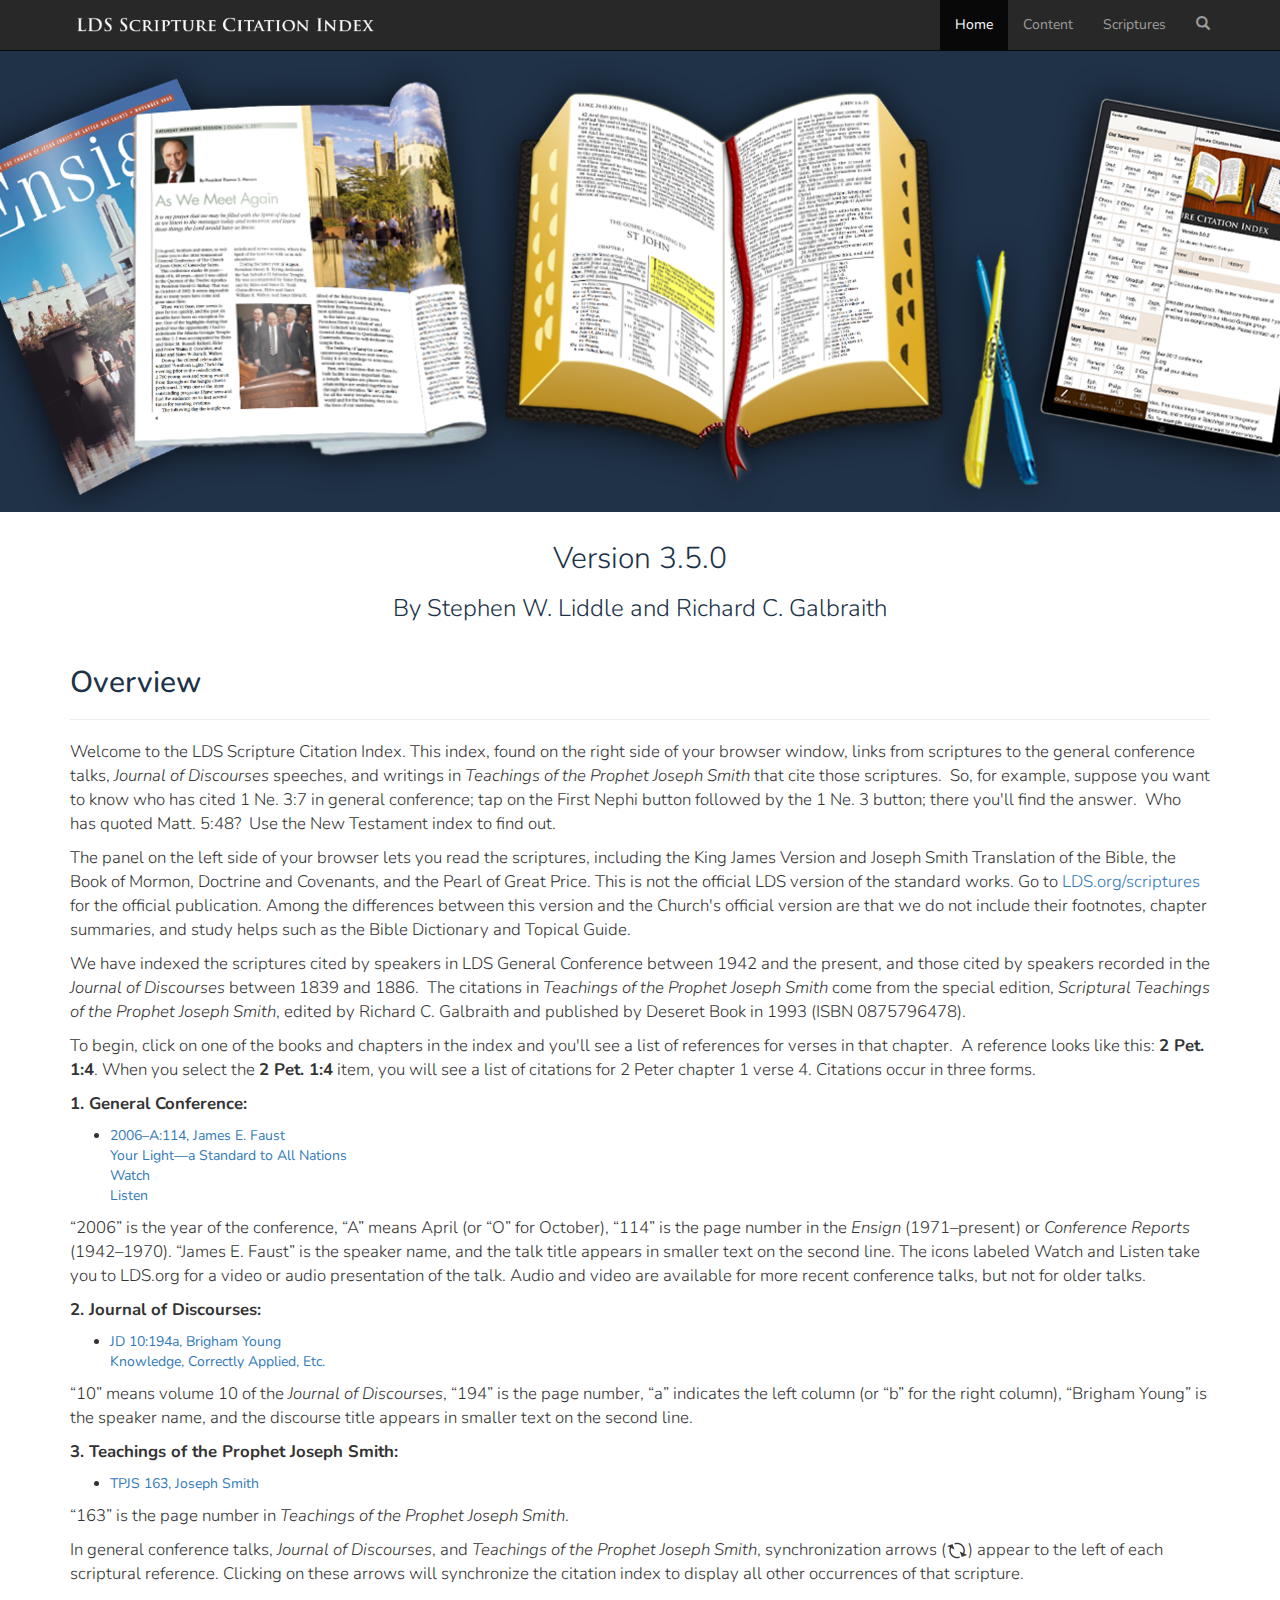
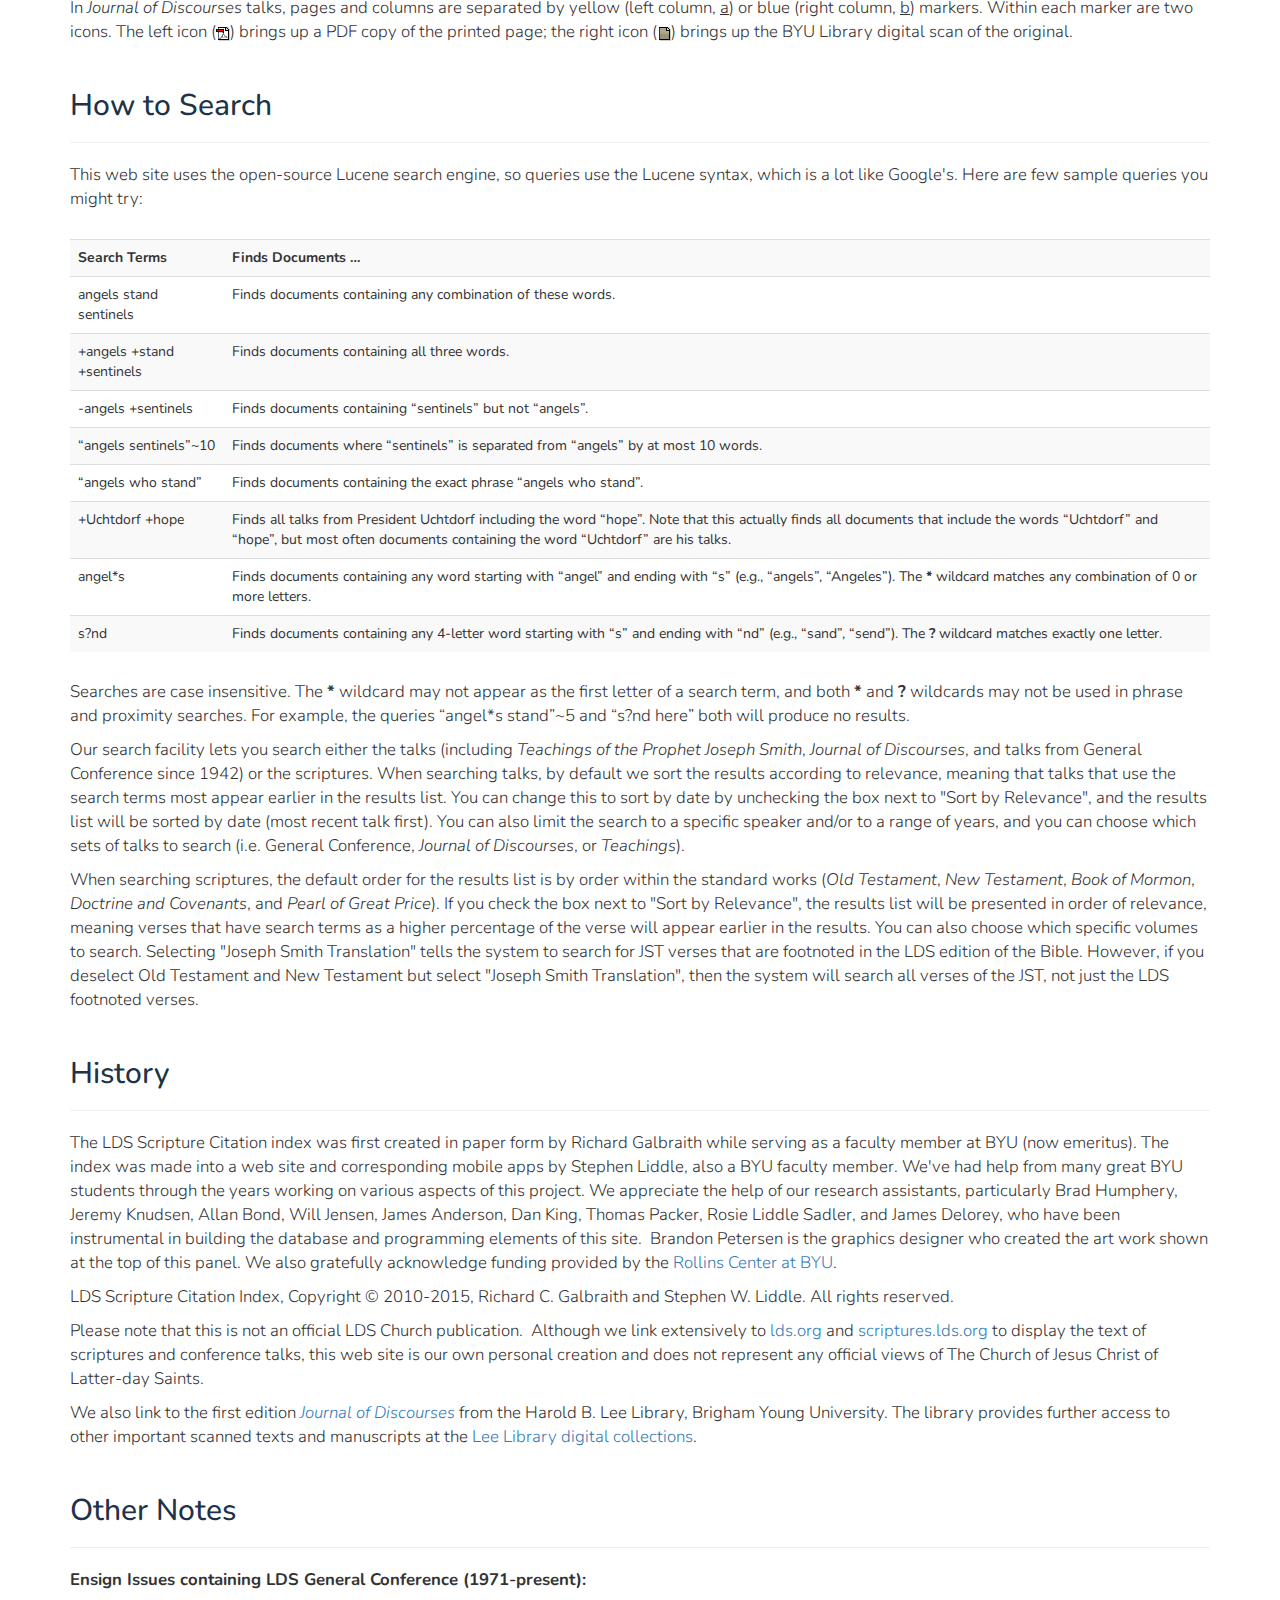
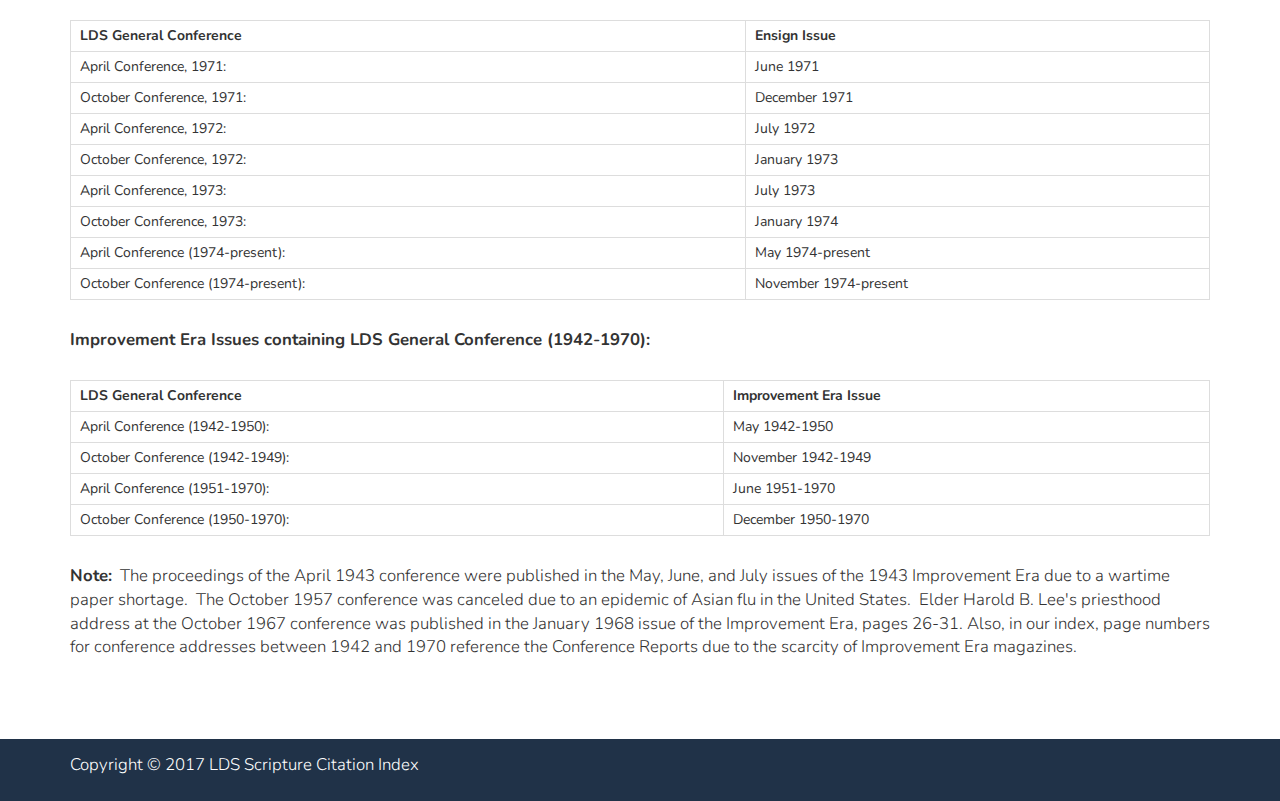
<file: index.html>
<!DOCTYPE html>
<html>
  <head>
    <title>LDS Scripture Citation Index</title>
    <meta charset="utf-8">
    <meta name="viewport" content="initial-scale=1.0, minimum-scale=1.0, user-scalable=0">

    <!-- CSS -->
    <link rel="stylesheet" type="text/css" href="media/bootstrap/css/bootstrap.min.css" />
    <link rel="stylesheet" type="text/css" href="styles/base.css" />

    <!-- Fonts -->
    <link href="https://fonts.googleapis.com/css?family=Nunito:300,400,700" rel="stylesheet">

  </head>
  <body>

    <!-- Navbar -->
    <div class="navbar navbar-inverse navbar-fixed-top" id="mainNav">
      <div class="container">
        <div class="navbar-header">
          <button type="button" class="navbar-toggle" data-toggle="collapse" data-target=".navbar-collapse">
            <span class="sr-only">Toggle navigation</span>
            <span class="icon-bar"></span>
            <span class="icon-bar"></span>
            <span class="icon-bar"></span>
          </button>
          <a class="navbar-brand" href="index.html"><img id="navbarTitleImg" src="media/pics/CitationIndexTitle.png"></a>
        </div>
        <div class="collapse navbar-collapse navbar-ex1-collapse">
          <ul class="nav navbar-nav navbar-right">
            <li class="active"><a href="index.html">Home</a></li>
            <li class=""><a href="content.html">Content</a></li>
            <li class=""><a href="scriptures.html">Scriptures</a></li>
            <li class="">
              <a data-toggle="modal" href="search.html" data-target="#searchModal"><i class="glyphicon glyphicon-search"></i></a>
            </li>
          </ul>
        </div>
      </div>
    </div>

    <!-- Full-width Banner -->
    <div class="banner"></div>

    <div class="container">
      <div class="row">
        <div class="col-md-12">
          <div class="text-center">
            <h2 class="version-heading">Version 3.5.0</h2>
            <h3 class="author-heading">By Stephen W. Liddle and Richard C. Galbraith</h3>
          </div>

          <h2 class="sect">Overview</h2>
          <hr />
          <p>Welcome to the LDS Scripture Citation Index.  This index, found on the right side of your browser window, links from scriptures to the general conference talks, <i>Journal of Discourses</i> speeches, and writings in <i>Teachings of the Prophet Joseph Smith</i> that cite those scriptures.&nbsp; So, for example, suppose you want to know who has cited 1&nbsp;Ne.&nbsp;3:7 in general conference; tap on the First Nephi button followed by the 1&nbsp;Ne.&nbsp;3 button; there you'll find the answer.&nbsp; Who has quoted Matt.&nbsp;5:48?&nbsp; Use the New Testament index to find out.</p>

          <p>The panel on the left side of your browser lets you read the scriptures, including the King James Version and Joseph Smith Translation of the Bible, the Book of Mormon, Doctrine and Covenants, and the Pearl of Great Price.  This is not the official LDS version of the standard works.  Go to <a href="http://lds.org/scriptures">LDS.org/scriptures</a> for the official publication.  Among the differences between this version and the Church's official version are that we do not include their footnotes, chapter summaries, and study helps such as the Bible Dictionary and Topical Guide.</p>

          <p>We have indexed the scriptures cited by speakers in LDS General Conference between 1942 and the present, and those cited by speakers recorded in the <i>Journal of Discourses</i> between 1839 and 1886.&nbsp; The citations in <i>Teachings of the Prophet Joseph Smith</i> come from the special edition, <i>Scriptural Teachings of the Prophet Joseph Smith</i>, edited by Richard C. Galbraith and published by Deseret Book in 1993 (ISBN 0875796478).</p>

          <p>To begin, click on one of the books and chapters in the index and you'll see a list of references for verses in that chapter.&nbsp; A reference looks like this: <b>2 Pet. 1:4</b>.  When you select the <b>2 Pet. 1:4</b> item, you will see a list of citations for 2 Peter chapter 1 verse 4.  Citations occur in three forms.</p>

          <p><b>1. General Conference:</b></p>
          <div class="list">
            <ul class="referencesblock">
              <li>
                <a href="javascript:void(0);" class="refcounter">
                  <div class="reference referencewatch referencelisten" style="width: 302px;">2006–A:114, James E. Faust</div>
                  <div class="talktitle talktitlewatch talktitlelisten" style="width: 302px;">Your Light—a Standard to All Nations</div>
                </a>
                <a href="javascript:void(0);" title="Watch talk at lds.org" class="watchlink">
                  <div class="watchtalk">Watch</div>
                </a>
                <a href="javascript:void(0);" title="Listen to talk at lds.org" class="listenlink">
                  <div class="listentalk">Listen</div>
                </a>
              </li>
            </ul>
          </div>

          <p>“2006” is the year of the conference, “A” means April (or “O” for October), “114” is the page number in the <i>Ensign</i> (1971–present) or <i>Conference Reports</i> (1942–1970). “James E. Faust” is the speaker name, and the talk title appears in smaller text on the second line.  The icons labeled Watch and Listen take you to LDS.org for a video or audio presentation of the talk.  Audio and video are available for more recent conference talks, but not for older talks.</p>

          <p><b>2. Journal of Discourses:</b></p>
          <div class="list">
              <ul class="referencesblock">
                  <li>
                    <a href="javascript:void(0);" class="refcounter">
                      <div class="reference referencewatch referencelisten" style="width: 302px;">JD 10:194a, Brigham Young</div>
                      <div class="talktitle talktitlewatch talktitlelisten" style="width: 302px;">Knowledge, Correctly Applied, Etc.</div>
                    </a>
                  </li>
              </ul>
          </div>

          <p>“10” means volume 10 of the <i>Journal of Discourses</i>, “194” is the page number, “a” indicates the left column (or “b” for the right column), “Brigham Young” is the speaker name, and the discourse title appears in smaller text on the second line.</p>

          <p><b>3. Teachings of the Prophet Joseph Smith:</b></p>
          <div class="list">
              <ul class="referencesblock">
                  <li>
                    <a href="javascript:void(0);" class="refcounter">
                      <div class="reference referencewatch referencelisten" style="width: 302px;">TPJS 163, Joseph Smith</div>
                      <div class="talktitle talktitlewatch talktitlelisten" style="width: 302px;"></div>
                    </a>
                  </li>
              </ul>
          </div>

          <p>“163” is the page number in <i>Teachings of the Prophet Joseph Smith</i>.</p>

          <p>In general conference talks, <i>Journal of Discourses</i>, and <i>Teachings of the Prophet Joseph Smith</i>, synchronization arrows (<img src="media/pics/sync_17@2x.png" width="22" height="17">) appear to the left of each scriptural reference.  Clicking on these arrows will synchronize the citation index to display all other occurrences of that scripture.</p>

          <p>In <i>Journal of Discourses</i> talks, pages and columns are separated by yellow (left column, <u>a</u>) or blue (right column, <u>b</u>) markers. Within each marker are two icons.  The left icon (<img src="media/pics/pdf_17.png" width="14" height="17">) brings up a PDF copy of the printed page; the right icon (<img src="media/pics/hbll_17.png" width="14" height="17">) brings up the BYU Library digital scan of the original.</p>

          <h2>How to Search</h2>
          <hr />
          <p>This web site uses the open-source Lucene search engine, so queries use the Lucene syntax, which is a lot like Google's.  Here are few sample queries you might try:</p>

          <table class="table table-striped table-responsive">
            <tbody>
              <tr><th>Search Terms</th><th>Finds Documents …</th></tr>
              <tr><td>angels stand sentinels</td><td>Finds documents containing any combination of these words.</td></tr>
              <tr><td>+angels +stand +sentinels</td><td>Finds documents containing all three words.</td></tr>
              <tr><td>-angels +sentinels</td><td>Finds documents containing “sentinels” but not “angels”.</td></tr>
              <tr><td>“angels sentinels”~10</td><td>Finds documents where “sentinels” is separated from “angels” by at most 10 words.</td></tr>
              <tr><td>“angels who stand”</td><td>Finds documents containing the exact phrase “angels who stand”.</td></tr>
              <tr><td>+Uchtdorf +hope</td><td>Finds all talks from President Uchtdorf including the word “hope”. Note that this actually finds all documents that include the words “Uchtdorf” and “hope”, but most often documents containing the word “Uchtdorf” are his talks.</td></tr>
              <tr><td>angel*s</td><td>Finds documents containing any word starting with “angel” and ending with “s” (e.g., “angels”, “Angeles”). The <b>*</b> wildcard matches any combination of 0 or more letters.</td></tr>
              <tr><td>s?nd</td><td>Finds documents containing any 4-letter word starting with “s” and ending with “nd” (e.g., “sand”, “send”). The <b>?</b> wildcard matches exactly one letter.</td></tr>
            </tbody>
          </table>

          <p>Searches are case insensitive. The <b>*</b> wildcard may not appear as the first letter of a search term, and both <b>*</b> and <b>?</b> wildcards may not be used in phrase and proximity searches. For example, the queries “angel*s stand”~5 and “s?nd here” both will produce no results.</p>

          <p>Our search facility lets you search either the talks (including <i>Teachings of the Prophet Joseph Smith</i>, <i>Journal of Discourses</i>, and talks from General Conference since 1942) or the scriptures.  When searching talks, by default we sort the results according to relevance, meaning that talks that use the search terms most appear earlier in the results list.  You can change this to sort by date by unchecking the box next to "Sort by Relevance", and the results list will be sorted by date (most recent talk first).  You can also limit the search to a specific speaker and/or to a range of years, and you can choose which sets of talks to search (i.e. General Conference, <i>Journal of Discourses</i>, or <i>Teachings</i>).</p>

          <p>When searching scriptures, the default order for the results list is by order within the standard works (<i>Old Testament</i>, <i>New Testament</i>, <i>Book of Mormon</i>, <i>Doctrine and Covenants</i>, and <i>Pearl of Great Price</i>).  If you check the box next to "Sort by Relevance", the results list will be presented in order of relevance, meaning verses that have search terms as a higher percentage of the verse will appear earlier in the results.  You can also choose which specific volumes to search.  Selecting "Joseph Smith Translation" tells the system to search for JST verses that are footnoted in the LDS edition of the Bible.  However, if you deselect Old Testament and New Testament but select "Joseph Smith Translation", then the system will search all verses of the JST, not just the LDS footnoted verses.</p>

          <h2 class="sect">History</h2>
          <hr />
          <p>The LDS Scripture Citation index was first created in paper form by Richard Galbraith while serving as a faculty member at BYU (now emeritus).  The index was made into a web site and corresponding mobile apps by Stephen Liddle, also a BYU faculty member.  We've had help from many great BYU students through the years working on various aspects of this project. We appreciate the help of our research assistants, particularly Brad Humphery, Jeremy Knudsen, Allan Bond, Will Jensen, James Anderson, Dan King, Thomas Packer, Rosie Liddle Sadler, and James Delorey, who have been instrumental in building the database and programming elements of this site.&nbsp; Brandon Petersen is the graphics designer who created the art work shown at the top of this panel.  We also gratefully acknowledge funding provided by the <a href="http://marriottschool.byu.edu/cet">Rollins Center at BYU</a>.</p>

          <p>LDS Scripture Citation Index, Copyright © 2010-2015, Richard C. Galbraith and Stephen W. Liddle.  All rights reserved.</p>

          <p>Please note that this is not an official LDS Church publication.&nbsp; Although we link extensively to <a href="http://lds.org/">lds.org</a> and <a href="http://scriptures.lds.org/">scriptures.lds.org</a> to display the text of scriptures and conference talks, this web site is our own personal creation and does not represent any official views of The Church of Jesus Christ of Latter-day Saints.</p> <p>We also link to the first edition <a href="http://contentdm.lib.byu.edu/cdm4/browse.php?CISOROOT=%2FJournalOfDiscourses3"><i>Journal of Discourses</i></a> from the Harold B. Lee Library, Brigham Young University.  The library provides further access to other important scanned texts and manuscripts at the <a href="http://www.lib.byu.edu/online.html">Lee Library digital collections</a>.</p>

          <h2 class="sect">Other Notes</h2>
          <hr />
          <p><b>Ensign Issues containing LDS General Conference
                    (1971-present):</b></p>
              <table class="table table-condensed table-bordered">
                <tbody>
                  <tr><th>&nbsp;LDS General Conference</th><th>&nbsp;Ensign Issue</th></tr>
                  <tr><td>&nbsp;April Conference, 1971:</td><td>&nbsp;June 1971</td></tr>
                  <tr><td>&nbsp;October Conference, 1971:</td><td>&nbsp;December 1971</td></tr>
                  <tr><td>&nbsp;April Conference, 1972:</td><td>&nbsp;July 1972</td></tr>
                  <tr><td>&nbsp;October Conference, 1972:</td><td>&nbsp;January 1973</td></tr>
                  <tr><td>&nbsp;April Conference, 1973:</td><td>&nbsp;July 1973</td></tr>
                  <tr><td>&nbsp;October Conference, 1973:</td><td>&nbsp;January 1974</td></tr>
                  <tr><td>&nbsp;April Conference (1974-present):</td><td>&nbsp;May 1974-present</td></tr>
                  <tr><td>&nbsp;October Conference (1974-present):&nbsp;</td><td>&nbsp;November 1974-present</td></tr>
                </tbody>
              </table>

              <p><b>Improvement Era Issues containing LDS General Conference (1942-1970):</b></p>
              <table class="table table-condensed table-bordered">
                <tbody>
                  <tr><th>&nbsp;LDS General Conference</th><th>&nbsp;Improvement Era Issue&nbsp;</th></tr>
                  <tr><td>&nbsp;April Conference (1942-1950):</td><td>&nbsp;May 1942-1950</td></tr>
                  <tr><td>&nbsp;October Conference (1942-1949):</td><td>&nbsp;November 1942-1949</td></tr>
                  <tr><td>&nbsp;April Conference (1951-1970):&nbsp;</td><td>&nbsp;June 1951-1970</td></tr>
                  <tr><td>&nbsp;October Conference (1950-1970):</td><td>&nbsp;December 1950-1970</td></tr>
                </tbody>
              </table>

              <p><b>Note:</b>&nbsp; The proceedings of the April 1943 conference were published in the May, June, and July issues of the 1943 Improvement Era due to a wartime paper shortage.&nbsp; The October 1957 conference was canceled due to an epidemic of Asian flu in the United States.&nbsp; Elder Harold B. Lee's priesthood address at the October 1967 conference was published in the January 1968 issue of the Improvement Era, pages 26-31. Also, in our index, page numbers for conference addresses between 1942 and 1970 reference the Conference Reports due to the scarcity of Improvement Era magazines. </p>

        </div>
      </div>
    </div>

    <footer class="footer">
      <div class="container">
        <div class="row">
          <div class="col-md-12">
            <p>Copyright &copy; 2017 LDS Scripture Citation Index</p>
          </div>
        </div>
      </div>
    </footer>

    <!-- Search Modal -->
    <div class="modal fade" id="searchModal" tabindex="-1" role="dialog" aria-labelledby="searchModalLabel" aria-hidden="true">
      <div class="modal-dialog">
        <div class="modal-content text-center style="padding-top:2em;"">
            <div class="modal-header">
              <button type="button" class="close" data-dismiss="modal" aria-hidden="true">&times;</button>
              <h4 class="modal-title">Search</h4>
            </div>
            <div class="modal-body">
            </div>
        </div>
      </div>
    </div>

    <!-- JS -->
    <script src="http://ajax.googleapis.com/ajax/libs/jquery/1.9.1/jquery.min.js"></script>
    <script src="media/bootstrap/js/bootstrap.min.js"></script>

  </body>
</html>
</file>
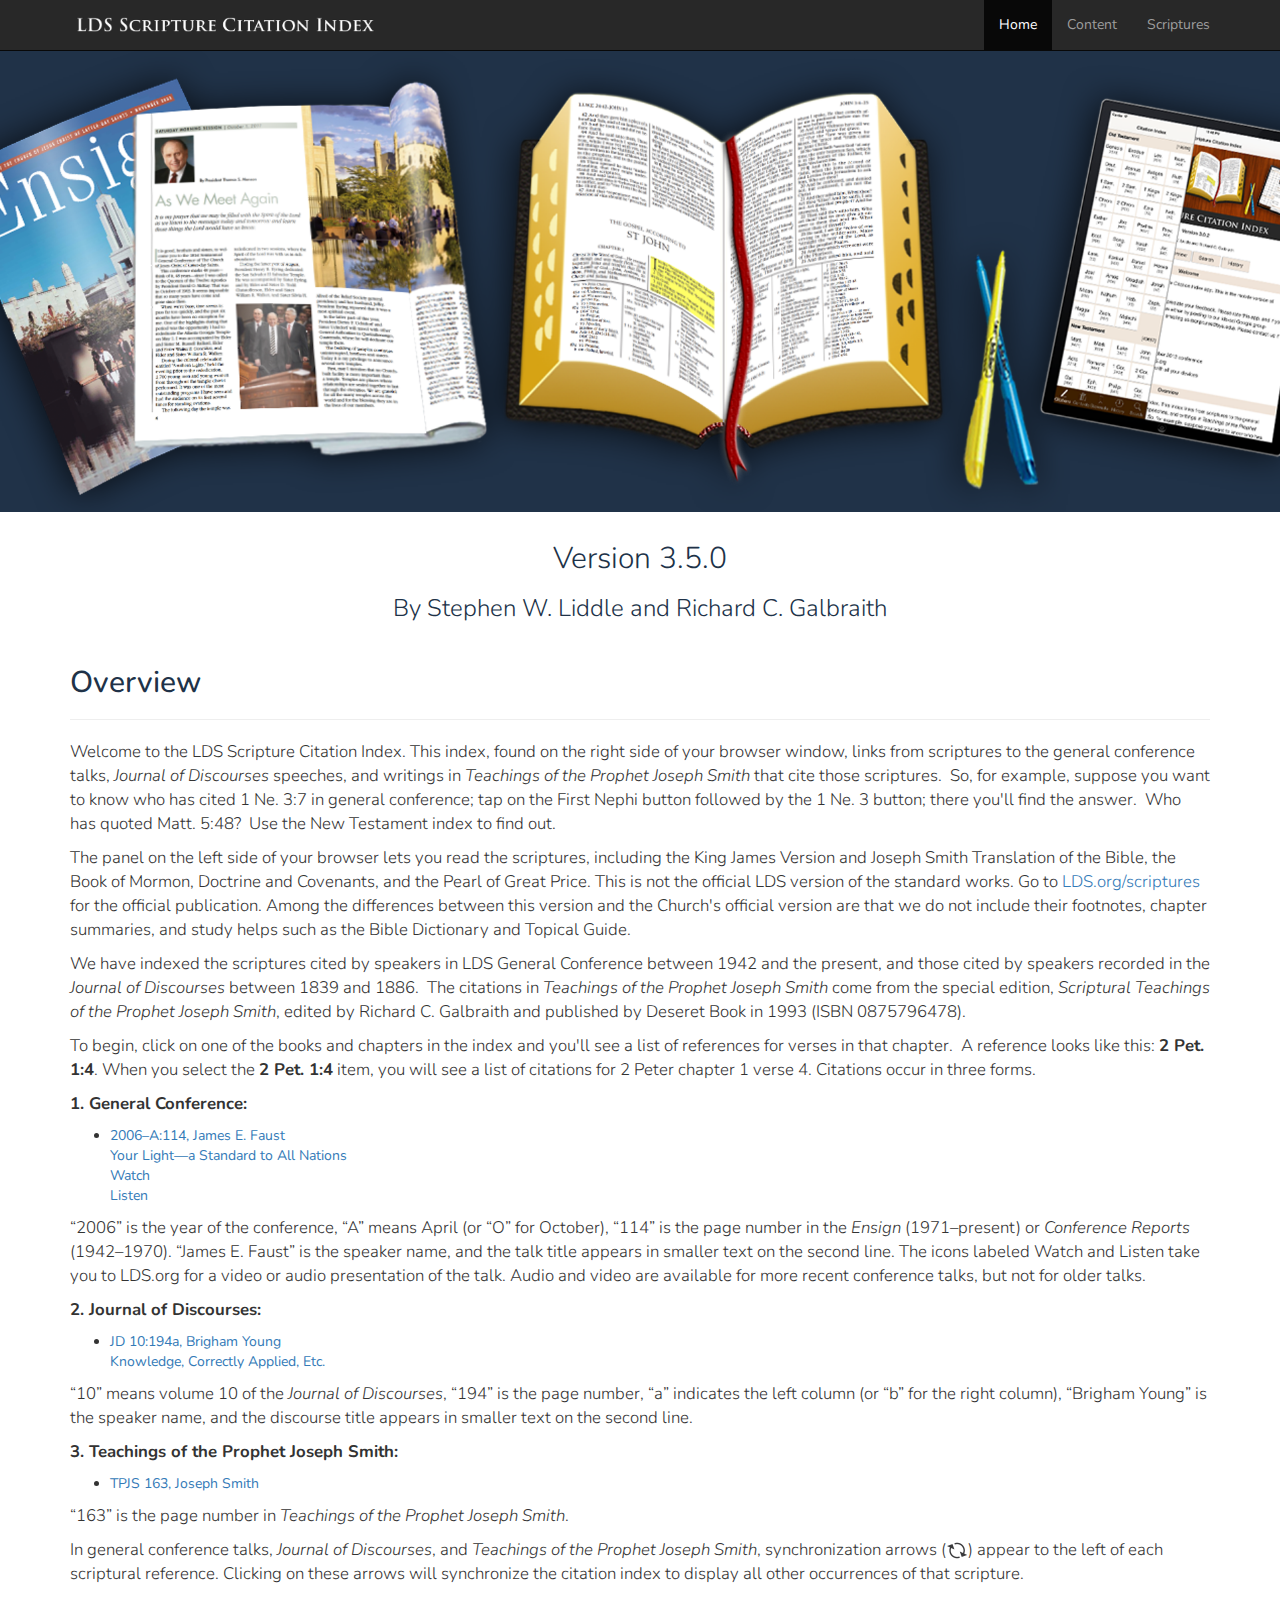
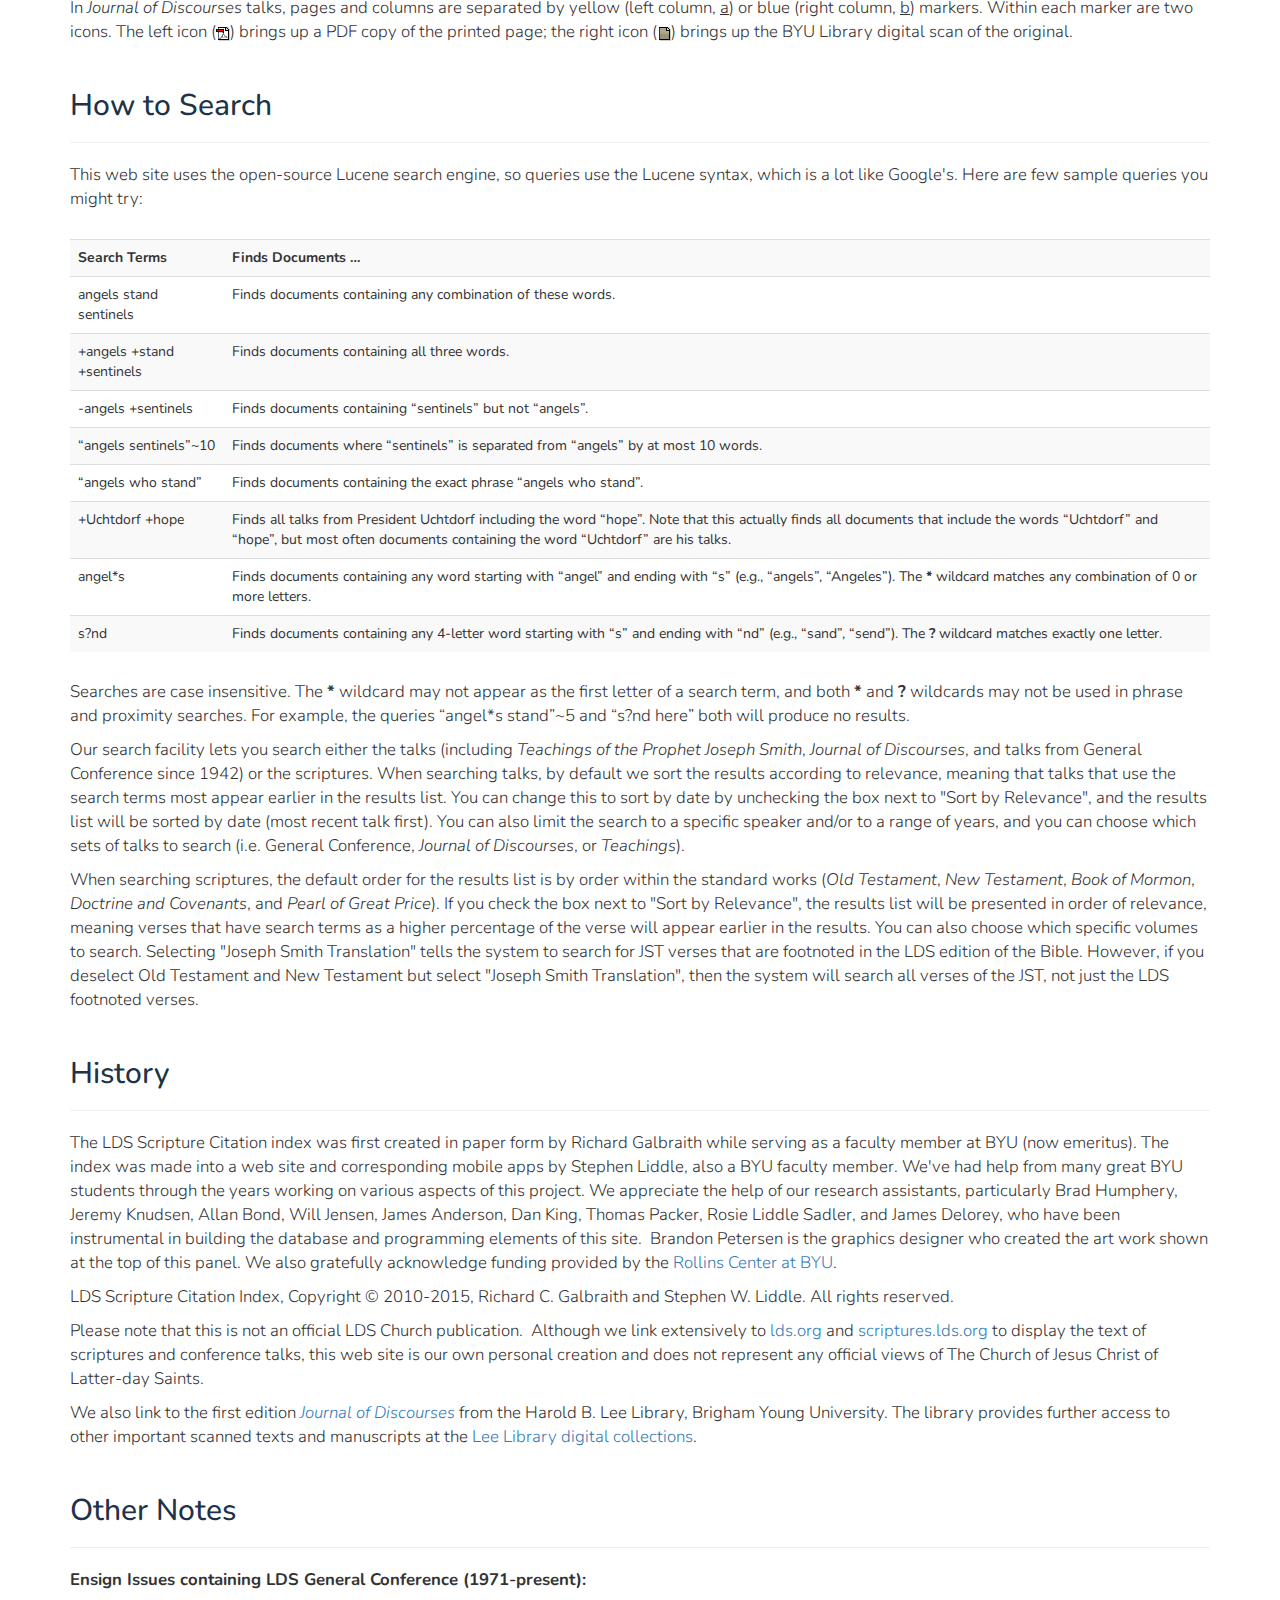
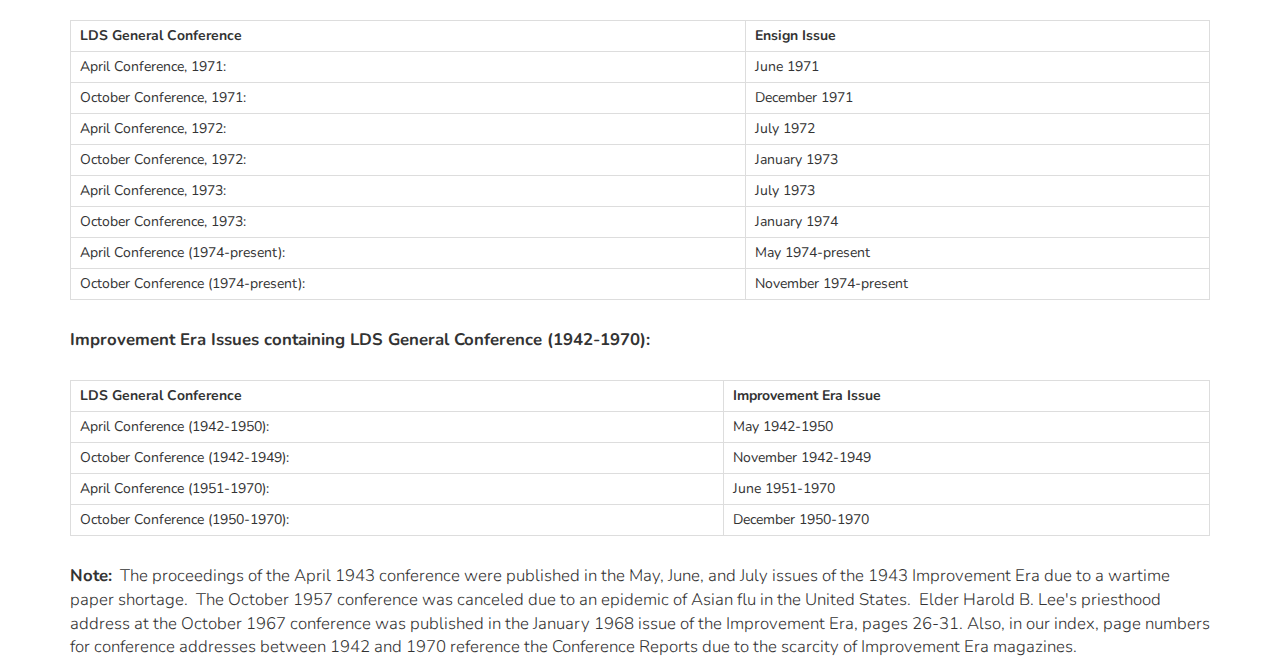
<file: about.html>
<!DOCTYPE html>
<html>
  <head>
    <title>LDS Scripture Citation Index</title>
    <meta charset="utf-8">
    <meta name="viewport" content="initial-scale=1.0, minimum-scale=1.0, user-scalable=0">

    <!-- CSS -->
    <link rel="stylesheet" type="text/css" href="media/bootstrap/css/bootstrap.min.css" />
    <link rel="stylesheet" type="text/css" href="styles/base.css" />

    <!-- Fonts -->
    <link href="https://fonts.googleapis.com/css?family=Nunito:300,400,700" rel="stylesheet">

  </head>
  <body>

    <div class="navbar navbar-inverse navbar-fixed-top" id="mainNav">
      <div class="container">
        <div class="navbar-header">
          <button type="button" class="navbar-toggle" data-toggle="collapse" data-target=".navbar-collapse">
            <span class="sr-only">Toggle navigation</span>
            <span class="icon-bar"></span>
            <span class="icon-bar"></span>
            <span class="icon-bar"></span>
          </button>
          <a class="navbar-brand" href="index.html"><img id="navbarTitleImg" src="media/pics/CitationIndexTitle.png"></a>
        </div>
        <div class="collapse navbar-collapse navbar-ex1-collapse">
          <ul class="nav navbar-nav navbar-right">
            <li class="active"><a href="index.html">Home</a></li>
            <li class=""><a href="content.html">Content</a></li>
            <li class=""><a href="scriptures.html">Scriptures</a></li>
          </ul>
        </div>
      </div>
    </div>

    <!-- Full-width Banner -->
    <div class="banner"></div>

    <div class="container">
      <div class="row">
        <div class="col-md-12">
          <div class="text-center">
            <h2 class="version-heading">Version 3.5.0</h2>
            <h3 class="author-heading">By Stephen W. Liddle and Richard C. Galbraith</h3>
          </div>

          </a><h2 class="sect">Overview</h2>
          <hr />
          <p>Welcome to the LDS Scripture Citation Index.  This index, found on the right side of your browser window, links from scriptures to the general conference talks, <i>Journal of Discourses</i> speeches, and writings in <i>Teachings of the Prophet Joseph Smith</i> that cite those scriptures.&nbsp; So, for example, suppose you want to know who has cited 1&nbsp;Ne.&nbsp;3:7 in general conference; tap on the First Nephi button followed by the 1&nbsp;Ne.&nbsp;3 button; there you'll find the answer.&nbsp; Who has quoted Matt.&nbsp;5:48?&nbsp; Use the New Testament index to find out.</p>

          <p>The panel on the left side of your browser lets you read the scriptures, including the King James Version and Joseph Smith Translation of the Bible, the Book of Mormon, Doctrine and Covenants, and the Pearl of Great Price.  This is not the official LDS version of the standard works.  Go to <a href="http://lds.org/scriptures">LDS.org/scriptures</a> for the official publication.  Among the differences between this version and the Church's official version are that we do not include their footnotes, chapter summaries, and study helps such as the Bible Dictionary and Topical Guide.</p>

          <p>We have indexed the scriptures cited by speakers in LDS General Conference between 1942 and the present, and those cited by speakers recorded in the <i>Journal of Discourses</i> between 1839 and 1886.&nbsp; The citations in <i>Teachings of the Prophet Joseph Smith</i> come from the special edition, <i>Scriptural Teachings of the Prophet Joseph Smith</i>, edited by Richard C. Galbraith and published by Deseret Book in 1993 (ISBN 0875796478).</p>

          <p>To begin, click on one of the books and chapters in the index and you'll see a list of references for verses in that chapter.&nbsp; A reference looks like this: <b>2 Pet. 1:4</b>.  When you select the <b>2 Pet. 1:4</b> item, you will see a list of citations for 2 Peter chapter 1 verse 4.  Citations occur in three forms.</p>

          <p><b>1. General Conference:</b></p>
          <div class="list">
            <ul class="referencesblock">
              <li>
                <a href="javascript:void(0);" class="refcounter">
                  <div class="reference referencewatch referencelisten" style="width: 302px;">2006–A:114, James E. Faust</div>
                  <div class="talktitle talktitlewatch talktitlelisten" style="width: 302px;">Your Light—a Standard to All Nations</div>
                </a>
                <a href="javascript:void(0);" title="Watch talk at lds.org" class="watchlink">
                  <div class="watchtalk">Watch</div>
                </a>
                <a href="javascript:void(0);" title="Listen to talk at lds.org" class="listenlink">
                  <div class="listentalk">Listen</div>
                </a>
              </li>
            </ul>
          </div>

          <p>“2006” is the year of the conference, “A” means April (or “O” for October), “114” is the page number in the <i>Ensign</i> (1971–present) or <i>Conference Reports</i> (1942–1970). “James E. Faust” is the speaker name, and the talk title appears in smaller text on the second line.  The icons labeled Watch and Listen take you to LDS.org for a video or audio presentation of the talk.  Audio and video are available for more recent conference talks, but not for older talks.</p>

          <p><b>2. Journal of Discourses:</b></p>
          <div class="list">
              <ul class="referencesblock">
                  <li>
                    <a href="javascript:void(0);" class="refcounter">
                      <div class="reference referencewatch referencelisten" style="width: 302px;">JD 10:194a, Brigham Young</div>
                      <div class="talktitle talktitlewatch talktitlelisten" style="width: 302px;">Knowledge, Correctly Applied, Etc.</div>
                    </a>
                  </li>
              </ul>
          </div>

          <p>“10” means volume 10 of the <i>Journal of Discourses</i>, “194” is the page number, “a” indicates the left column (or “b” for the right column), “Brigham Young” is the speaker name, and the discourse title appears in smaller text on the second line.</p>

          <p><b>3. Teachings of the Prophet Joseph Smith:</b></p>
          <div class="list">
              <ul class="referencesblock">
                  <li>
                    <a href="javascript:void(0);" class="refcounter">
                      <div class="reference referencewatch referencelisten" style="width: 302px;">TPJS 163, Joseph Smith</div>
                      <div class="talktitle talktitlewatch talktitlelisten" style="width: 302px;"></div>
                    </a>
                  </li>
              </ul>
          </div>

          <p>“163” is the page number in <i>Teachings of the Prophet Joseph Smith</i>.</p>

          <p>In general conference talks, <i>Journal of Discourses</i>, and <i>Teachings of the Prophet Joseph Smith</i>, synchronization arrows (<img src="media/pics/sync_17@2x.png" width="22" height="17">) appear to the left of each scriptural reference.  Clicking on these arrows will synchronize the citation index to display all other occurrences of that scripture.</p>

          <p>In <i>Journal of Discourses</i> talks, pages and columns are separated by yellow (left column, <u>a</u>) or blue (right column, <u>b</u>) markers. Within each marker are two icons.  The left icon (<img src="media/pics/pdf_17.png" width="14" height="17">) brings up a PDF copy of the printed page; the right icon (<img src="media/pics/hbll_17.png" width="14" height="17">) brings up the BYU Library digital scan of the original.</p>

          <h2>How to Search</h2>
          <hr />
          <p>This web site uses the open-source Lucene search engine, so queries use the Lucene syntax, which is a lot like Google's.  Here are few sample queries you might try:</p>

          <table class="table table-striped table-responsive">
            <tbody>
              <tr><th>Search Terms</th><th>Finds Documents …</th></tr>
              <tr><td>angels stand sentinels</td><td>Finds documents containing any combination of these words.</td></tr>
              <tr><td>+angels +stand +sentinels</td><td>Finds documents containing all three words.</td></tr>
              <tr><td>-angels +sentinels</td><td>Finds documents containing “sentinels” but not “angels”.</td></tr>
              <tr><td>“angels sentinels”~10</td><td>Finds documents where “sentinels” is separated from “angels” by at most 10 words.</td></tr>
              <tr><td>“angels who stand”</td><td>Finds documents containing the exact phrase “angels who stand”.</td></tr>
              <tr><td>+Uchtdorf +hope</td><td>Finds all talks from President Uchtdorf including the word “hope”. Note that this actually finds all documents that include the words “Uchtdorf” and “hope”, but most often documents containing the word “Uchtdorf” are his talks.</td></tr>
              <tr><td>angel*s</td><td>Finds documents containing any word starting with “angel” and ending with “s” (e.g., “angels”, “Angeles”). The <b>*</b> wildcard matches any combination of 0 or more letters.</td></tr>
              <tr><td>s?nd</td><td>Finds documents containing any 4-letter word starting with “s” and ending with “nd” (e.g., “sand”, “send”). The <b>?</b> wildcard matches exactly one letter.</td></tr>
            </tbody>
          </table>

          <p>Searches are case insensitive. The <b>*</b> wildcard may not appear as the first letter of a search term, and both <b>*</b> and <b>?</b> wildcards may not be used in phrase and proximity searches. For example, the queries “angel*s stand”~5 and “s?nd here” both will produce no results.</p>

          <p>Our search facility lets you search either the talks (including <i>Teachings of the Prophet Joseph Smith</i>, <i>Journal of Discourses</i>, and talks from General Conference since 1942) or the scriptures.  When searching talks, by default we sort the results according to relevance, meaning that talks that use the search terms most appear earlier in the results list.  You can change this to sort by date by unchecking the box next to "Sort by Relevance", and the results list will be sorted by date (most recent talk first).  You can also limit the search to a specific speaker and/or to a range of years, and you can choose which sets of talks to search (i.e. General Conference, <i>Journal of Discourses</i>, or <i>Teachings</i>).</p>

          <p>When searching scriptures, the default order for the results list is by order within the standard works (<i>Old Testament</i>, <i>New Testament</i>, <i>Book of Mormon</i>, <i>Doctrine and Covenants</i>, and <i>Pearl of Great Price</i>).  If you check the box next to "Sort by Relevance", the results list will be presented in order of relevance, meaning verses that have search terms as a higher percentage of the verse will appear earlier in the results.  You can also choose which specific volumes to search.  Selecting "Joseph Smith Translation" tells the system to search for JST verses that are footnoted in the LDS edition of the Bible.  However, if you deselect Old Testament and New Testament but select "Joseph Smith Translation", then the system will search all verses of the JST, not just the LDS footnoted verses.</p>

          <h2 class="sect">History</h2>
          <hr />
          <p>The LDS Scripture Citation index was first created in paper form by Richard Galbraith while serving as a faculty member at BYU (now emeritus).  The index was made into a web site and corresponding mobile apps by Stephen Liddle, also a BYU faculty member.  We've had help from many great BYU students through the years working on various aspects of this project. We appreciate the help of our research assistants, particularly Brad Humphery, Jeremy Knudsen, Allan Bond, Will Jensen, James Anderson, Dan King, Thomas Packer, Rosie Liddle Sadler, and James Delorey, who have been instrumental in building the database and programming elements of this site.&nbsp; Brandon Petersen is the graphics designer who created the art work shown at the top of this panel.  We also gratefully acknowledge funding provided by the <a href="http://marriottschool.byu.edu/cet">Rollins Center at BYU</a>.</p>

          <p>LDS Scripture Citation Index, Copyright © 2010-2015, Richard C. Galbraith and Stephen W. Liddle.  All rights reserved.</p>

          <p>Please note that this is not an official LDS Church publication.&nbsp; Although we link extensively to <a href="http://lds.org/">lds.org</a> and <a href="http://scriptures.lds.org/">scriptures.lds.org</a> to display the text of scriptures and conference talks, this web site is our own personal creation and does not represent any official views of The Church of Jesus Christ of Latter-day Saints.</p> <p>We also link to the first edition <a href="http://contentdm.lib.byu.edu/cdm4/browse.php?CISOROOT=%2FJournalOfDiscourses3"><i>Journal of Discourses</i></a> from the Harold B. Lee Library, Brigham Young University.  The library provides further access to other important scanned texts and manuscripts at the <a href="http://www.lib.byu.edu/online.html">Lee Library digital collections</a>.</p>

          <h2 class="sect">Other Notes</h2>
          <hr />
          <p><b>Ensign Issues containing LDS General Conference
                    (1971-present):</b></p>
              <table class="table table-condensed table-bordered">
                <tbody>
                  <tr><th>&nbsp;LDS General Conference</th><th>&nbsp;Ensign Issue</th></tr>
                  <tr><td>&nbsp;April Conference, 1971:</td><td>&nbsp;June 1971</td></tr>
                  <tr><td>&nbsp;October Conference, 1971:</td><td>&nbsp;December 1971</td></tr>
                  <tr><td>&nbsp;April Conference, 1972:</td><td>&nbsp;July 1972</td></tr>
                  <tr><td>&nbsp;October Conference, 1972:</td><td>&nbsp;January 1973</td></tr>
                  <tr><td>&nbsp;April Conference, 1973:</td><td>&nbsp;July 1973</td></tr>
                  <tr><td>&nbsp;October Conference, 1973:</td><td>&nbsp;January 1974</td></tr>
                  <tr><td>&nbsp;April Conference (1974-present):</td><td>&nbsp;May 1974-present</td></tr>
                  <tr><td>&nbsp;October Conference (1974-present):&nbsp;</td><td>&nbsp;November 1974-present</td></tr>
                </tbody>
              </table>

              <p><b>Improvement Era Issues containing LDS General Conference (1942-1970):</b></p>
              <table class="table table-condensed table-bordered">
                <tbody>
                  <tr><th>&nbsp;LDS General Conference</th><th>&nbsp;Improvement Era Issue&nbsp;</th></tr>
                  <tr><td>&nbsp;April Conference (1942-1950):</td><td>&nbsp;May 1942-1950</td></tr>
                  <tr><td>&nbsp;October Conference (1942-1949):</td><td>&nbsp;November 1942-1949</td></tr>
                  <tr><td>&nbsp;April Conference (1951-1970):&nbsp;</td><td>&nbsp;June 1951-1970</td></tr>
                  <tr><td>&nbsp;October Conference (1950-1970):</td><td>&nbsp;December 1950-1970</td></tr>
                </tbody>
              </table>

              <p><b>Note:</b>&nbsp; The proceedings of the April 1943 conference were published in the May, June, and July issues of the 1943 Improvement Era due to a wartime paper shortage.&nbsp; The October 1957 conference was canceled due to an epidemic of Asian flu in the United States.&nbsp; Elder Harold B. Lee's priesthood address at the October 1967 conference was published in the January 1968 issue of the Improvement Era, pages 26-31. Also, in our index, page numbers for conference addresses between 1942 and 1970 reference the Conference Reports due to the scarcity of Improvement Era magazines. </p>

        </div>
      </div>
    </div>

    <!-- JS -->
    <script src="http://ajax.googleapis.com/ajax/libs/jquery/1.9.1/jquery.min.js"></script>
    <script src="media/bootstrap/js/bootstrap.min.js"></script>

  </body>
</html>
</file>
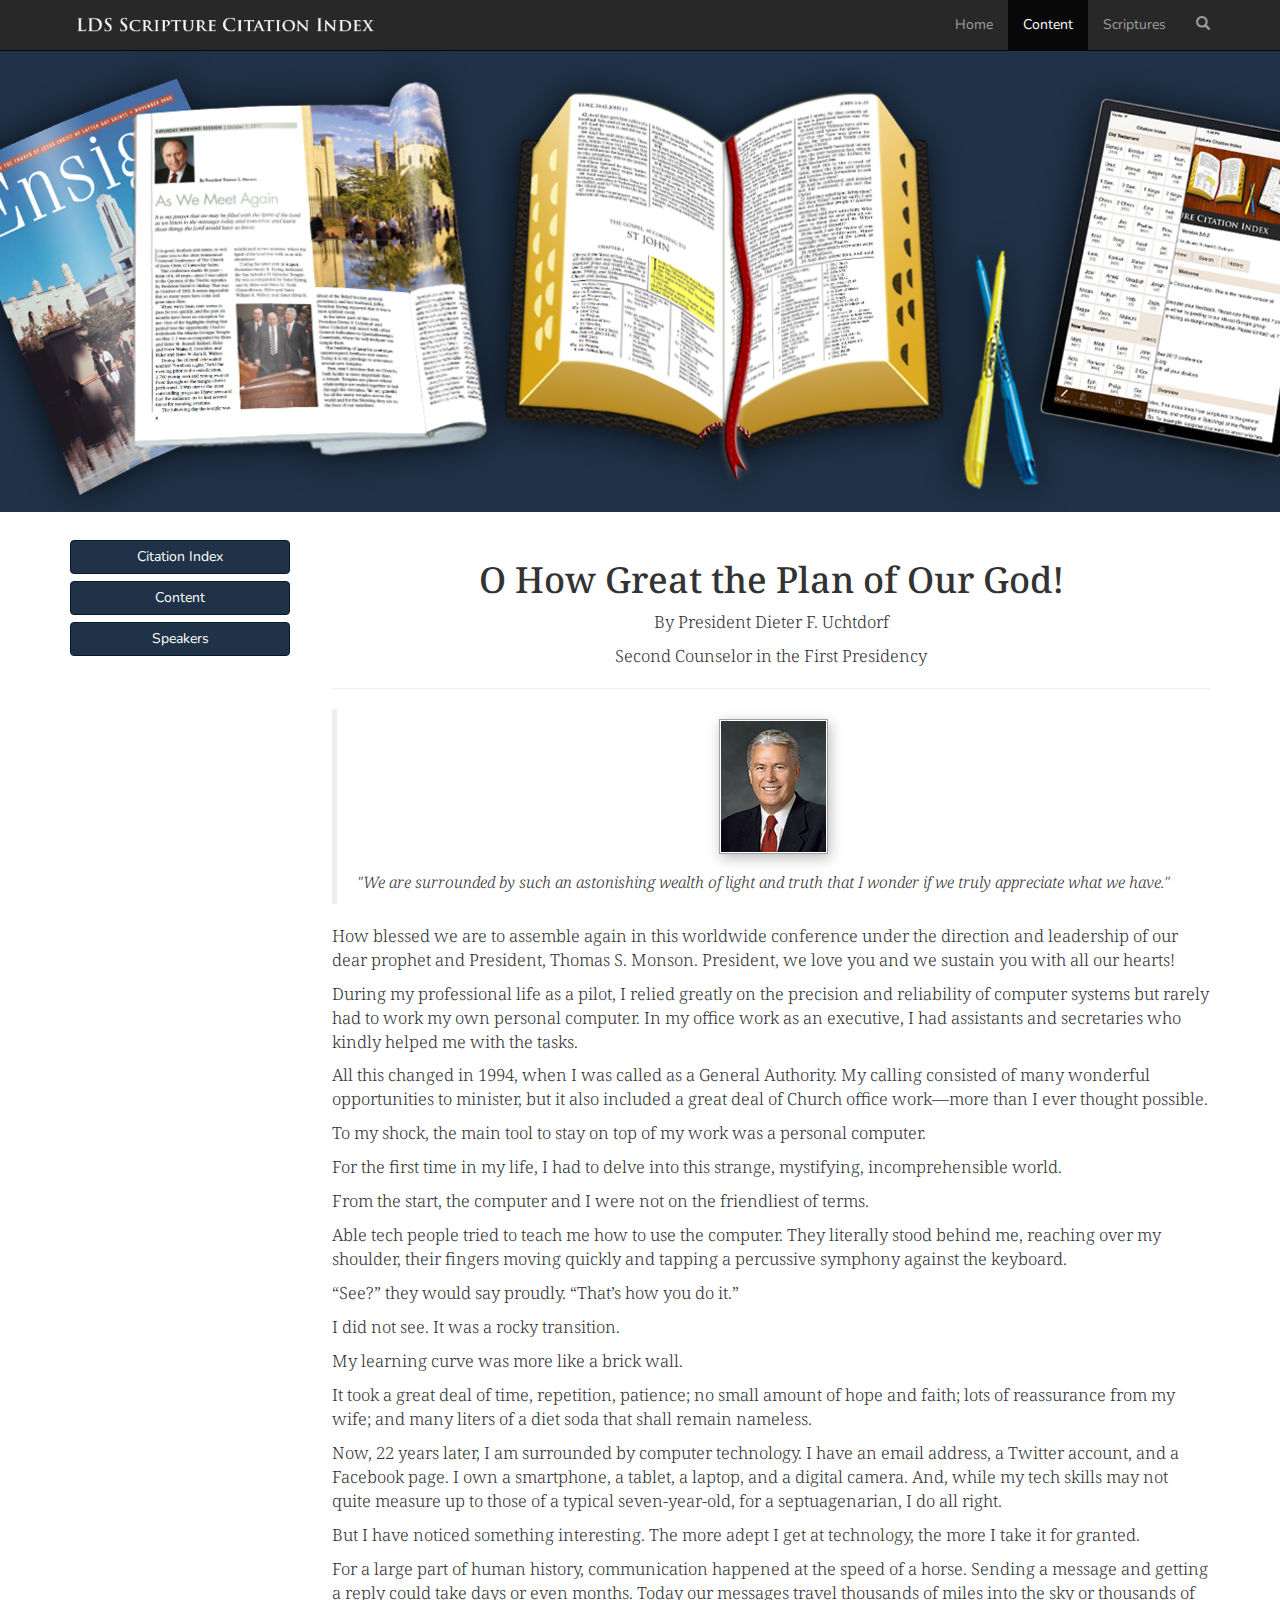
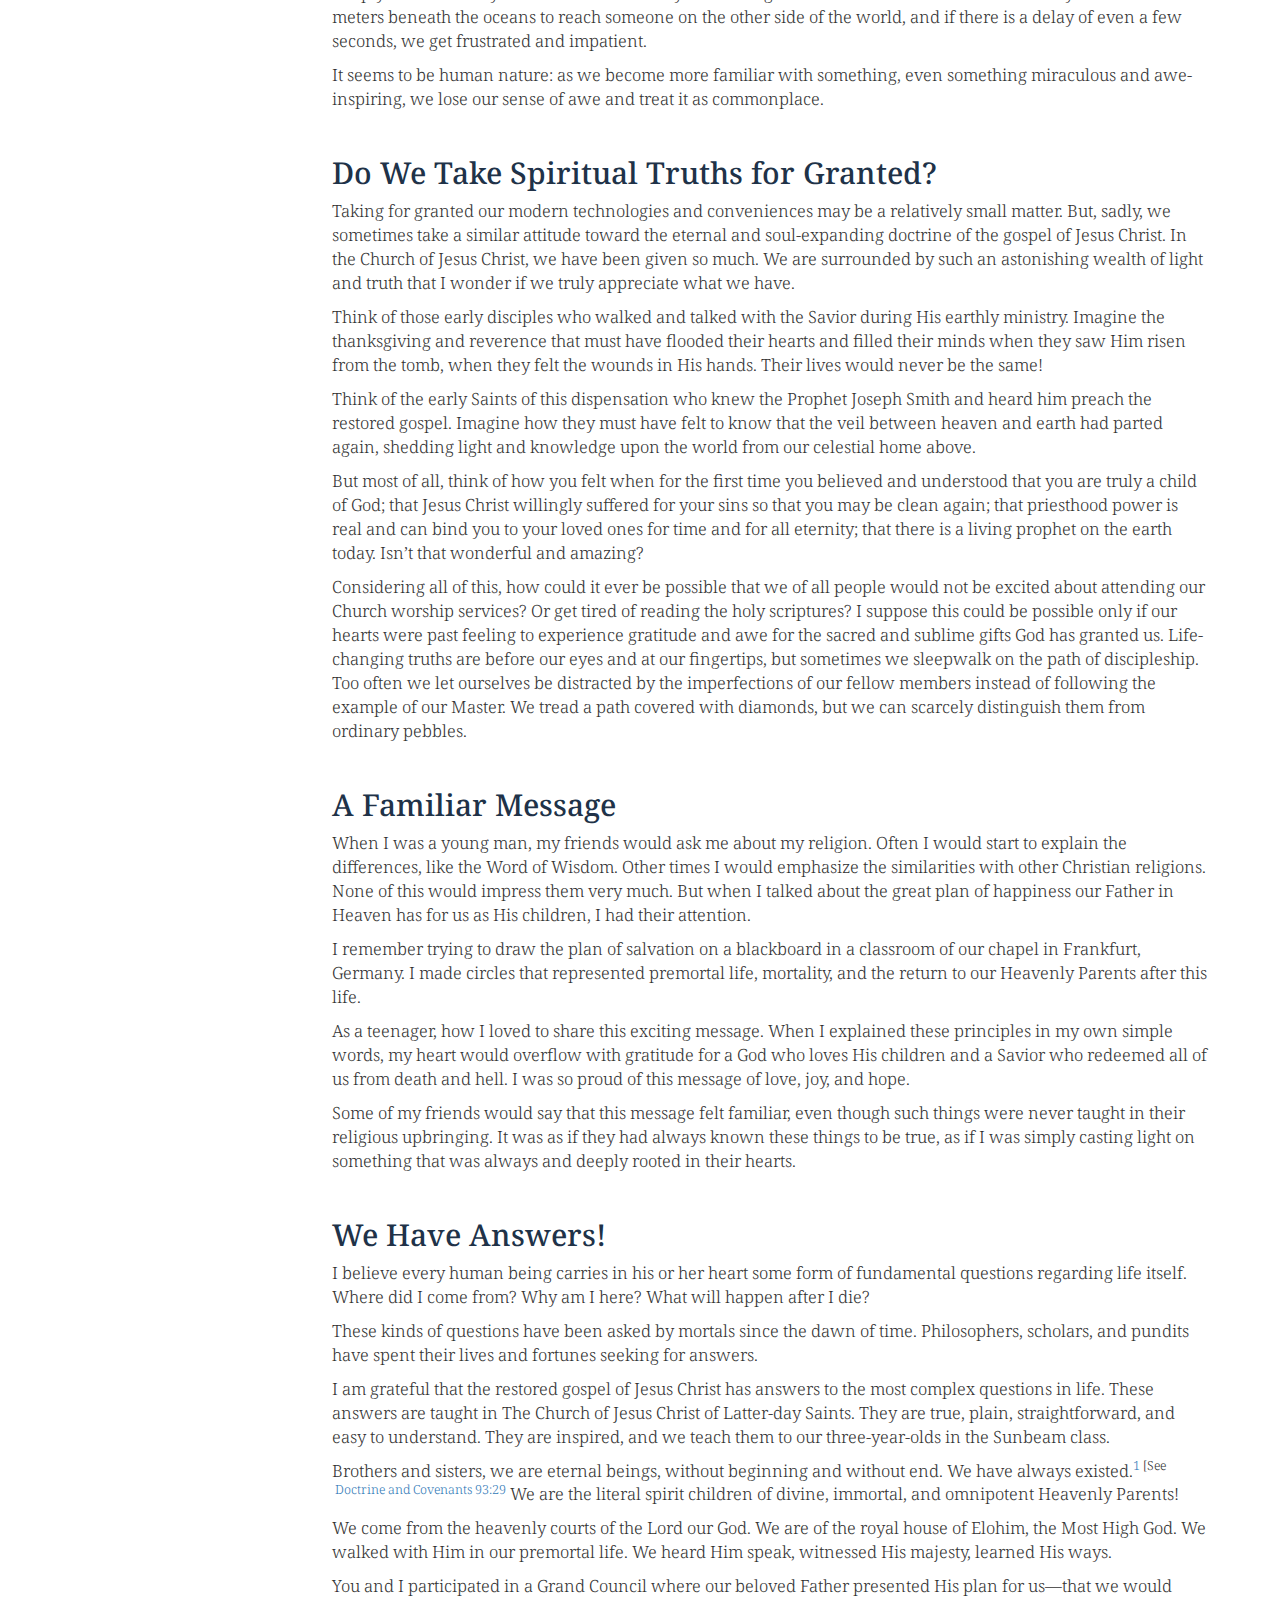
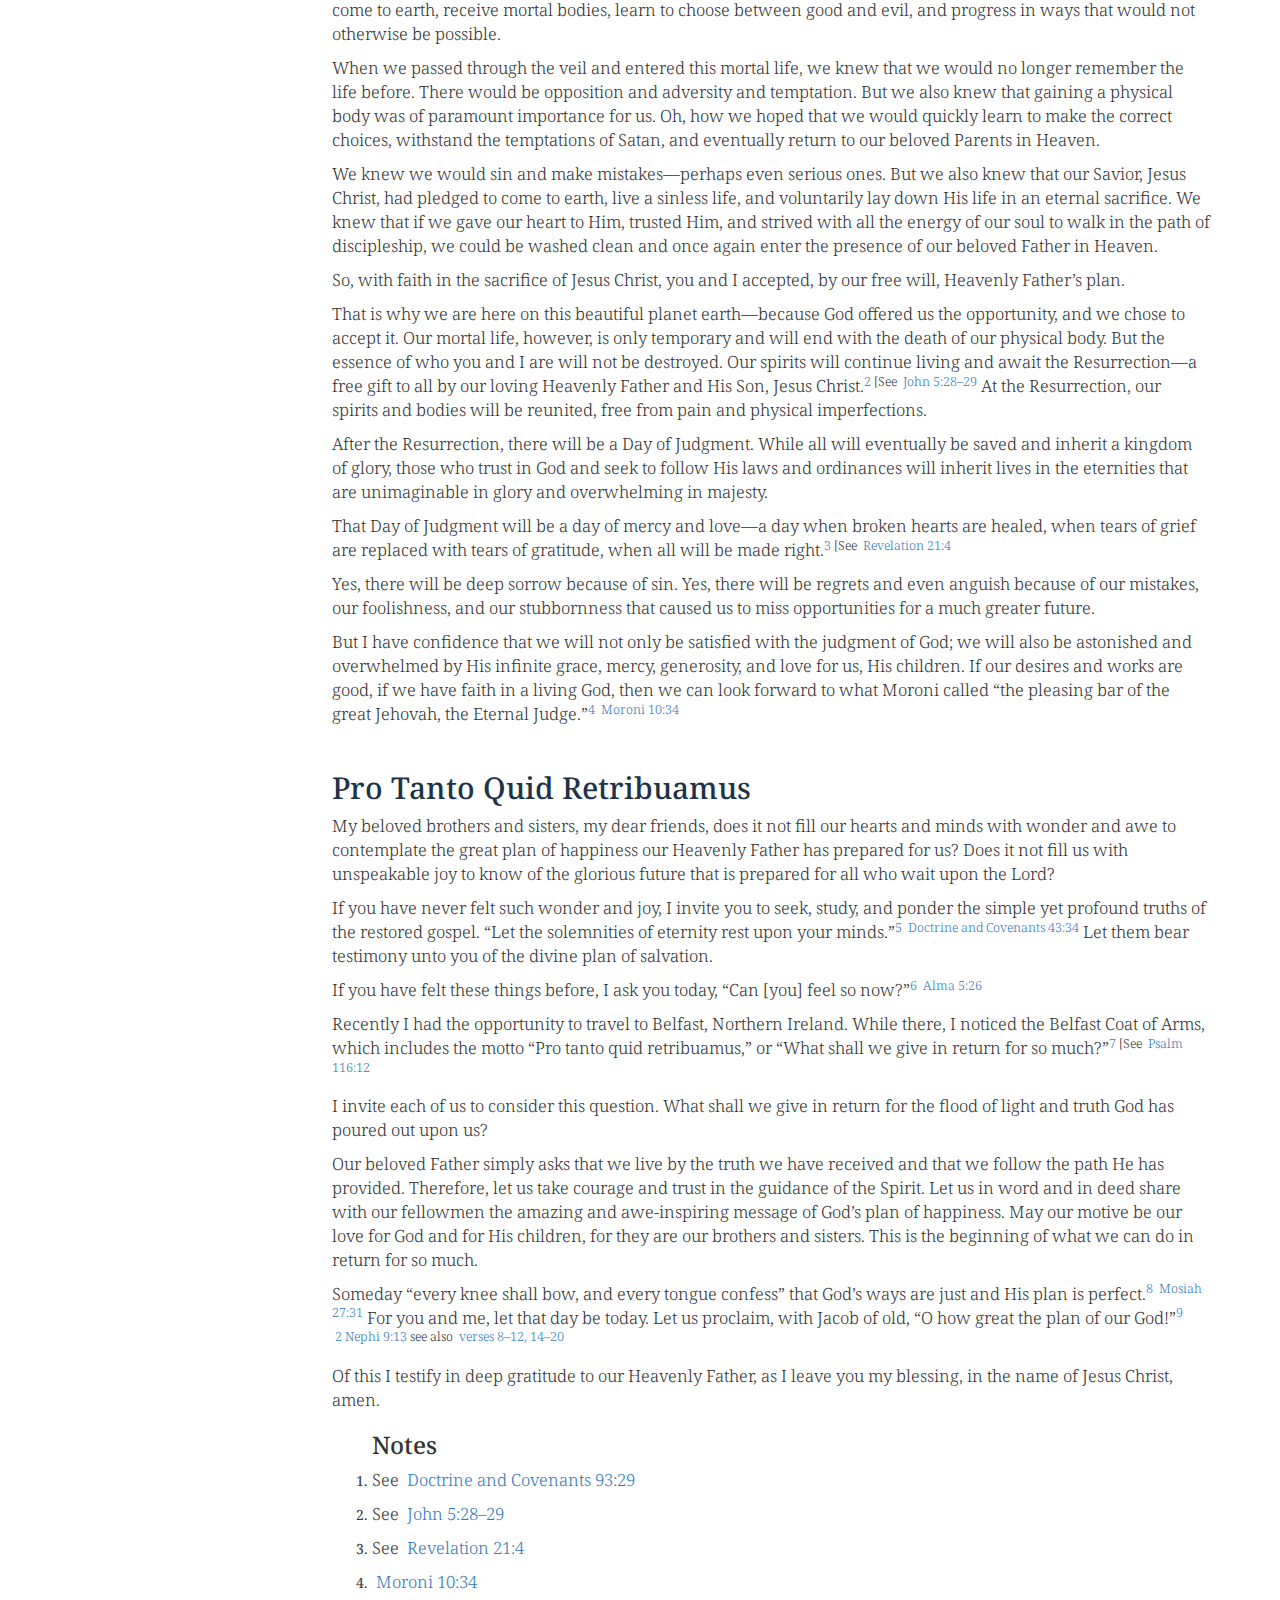
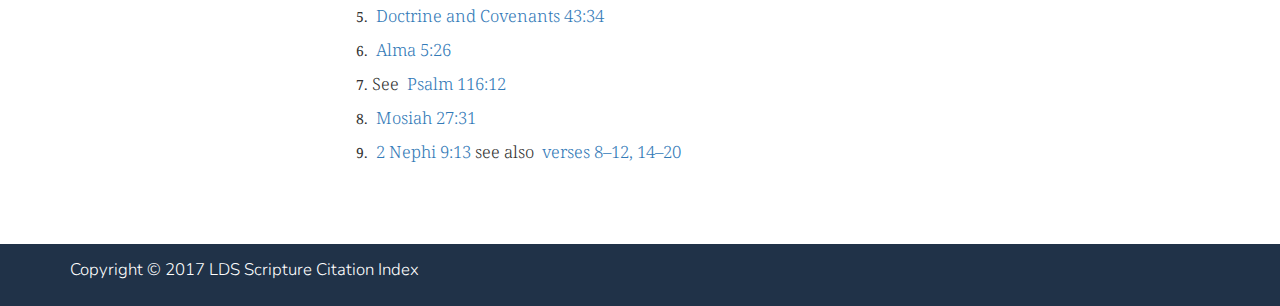
<file: content.html>
<!DOCTYPE html>
<html>
  <head>
    <title>LDS Scripture Citation Index</title>
    <meta charset="utf-8">
    <meta name="viewport" content="initial-scale=1.0, minimum-scale=1.0, user-scalable=0">

    <!-- CSS -->
    <link rel="stylesheet" type="text/css" href="media/bootstrap/css/bootstrap.min.css" />
    <link rel="stylesheet" type="text/css" href="styles/base.css" />
    <link rel="stylesheet" type="text/css" href="styles/content-pages.css" />

    <!-- Fonts -->
    <link href="https://fonts.googleapis.com/css?family=Nunito:300,400,700" rel="stylesheet">
    <link href="https://fonts.googleapis.com/css?family=Droid+Serif" rel="stylesheet">


  </head>
  <body>

    <div class="navbar navbar-inverse navbar-fixed-top" id="mainNav">
      <div class="container">
        <div class="navbar-header">
          <button type="button" class="navbar-toggle" data-toggle="collapse" data-target=".navbar-collapse">
            <span class="sr-only">Toggle navigation</span>
            <span class="icon-bar"></span>
            <span class="icon-bar"></span>
            <span class="icon-bar"></span>
          </button>
          <a class="navbar-brand" href="index.html"><img id="navbarTitleImg" src="media/pics/CitationIndexTitle.png"></a>
        </div>
        <div class="collapse navbar-collapse navbar-ex1-collapse">
          <ul class="nav navbar-nav navbar-right">
            <li class=""><a href="index.html">Home</a></li>
            <li class="active"><a href="content.html">Content</a></li>
            <li class=""><a href="scriptures.html">Scriptures</a></li>
            <li class="">
              <a data-toggle="modal" href="search.html" data-target="#searchModal"><i class="glyphicon glyphicon-search"></i></a>
            </li>
          </ul>
        </div>
      </div>
    </div>

    <!-- Full-width Banner -->
    <div class="banner"></div>

    <div class="container">
      <div class="row">
        <div class="col-md-12">

          <div class="flex-container">

            <div class="toc-container">

              <btn class="btn btn-default volumetitle" data-toggle="collapse" data-target="#ci">Citation Index</btn>
              <ul class="volumecontents collapse" id="ci">
                <li><a href="javascript:void(0);">Old Testament</a></li>
                <li><a href="javascript:void(0);">New Testament</a></li>
                <li><a href="javascript:void(0);">Book of Mormon</a></li>
                <li><a href="javascript:void(0);">Doctrine & Covenants</a></li>
                <li><a href="javascript:void(0);">Pearl of Great Price</a></li>
              </ul>

              <btn class="btn btn-default volumetitle" data-toggle="collapse" data-target="#co">Content</btn>
              <ul class="volumecontents collapse" id="co">
                <li class="grid"><a href="javascript:void(0);" onclick="getConf();"><div class="gc_icon"></div><div class="contentwrapper"><div class="topictitle">General Conference</div><div class="subtitle">1942 to present</div></div></a></li>
                <li class="grid"><a href="javascript:void(0);" onclick="getJod();"><div class="jd_icon"></div><div class="contentwrapper"><div class="topictitle">Journal of Discourses</div><div class="subtitle">Discourses from the 1800's</div></div></a></li>
                <li class="grid"><a href="javascript:void(0);" onclick="getTopic(1);"><div class="ti_icon"></div><div class="contentwrapper"><div class="topictitle">Topical Index</div><div class="subtitle">to the Journal of Discourses</div></div></a></li>
                <li class="grid"><a href="javascript:void(0);" onclick="getTPJS();"><div class="tpjs_icon"></div><div class="contentwrapper"><div class="topictitle">Scriptural Teachings</div><div class="subtitle">of the Prophet Joseph Smith</div></div></a></li>
              </ul>

              <btn class="btn btn-default volumetitle" data-toggle="collapse" data-target="#sp">Speakers</btn>
              <ul class="volumecontents collapse" id="sp">
                <li><a href="javascript:void(0);" onclick="getSpeaker('1001')">Abrea, Angel</a></li>
                <li><a href="javascript:void(0);" onclick="getSpeaker('1414')">Aidukaitis, Marcos A.</a></li>
                <li><a href="javascript:void(0);" onclick="getSpeaker('1002')">Allen, Andrea</a></li>
                <li><a href="javascript:void(0);" onclick="getSpeaker('1003')">Allred, Richard D.</a></li>
                <li><a href="javascript:void(0);" onclick="getSpeaker('1411')">Allred, Silvia H.</a></li>
                <li><a href="javascript:void(0);" onclick="getSpeaker('1458')">Alonso, Jos&eacute; L.</a></li>
                <li><a href="javascript:void(0);" onclick="getSpeaker('1004')">Alvarez, Lino</a></li>
                <li><a href="javascript:void(0);" onclick="getSpeaker('1005')">Amado, Carlos H.</a></li>
                <li><a href="javascript:void(0);" onclick="getSpeaker('1006')">Amor&iacute;m, Athos M.</a></li>
                <li><a href="javascript:void(0);" onclick="getSpeaker('1007')">Andersen, H. Verlan</a></li>
                <li><a href="javascript:void(0);" onclick="getSpeaker('1008')">Andersen, Neil L.</a></li>
                <li><a href="javascript:void(0);" onclick="getSpeaker('1439')">Andersen, Wilford W.</a></li>
                <li><a href="javascript:void(0);" onclick="getSpeaker('1009')">Anderson, Joseph</a></li>
                <li><a href="javascript:void(0);" onclick="getSpeaker('1440')">Aoyagi, Koichi</a></li>
                <li><a href="javascript:void(0);" onclick="getSpeaker('1011')">Archibald, Dallas N.</a></li>
                <li><a href="javascript:void(0);" onclick="getSpeaker('1459')">Ardern, Ian S.</a></li>
                <li><a href="javascript:void(0);" onclick="getSpeaker('1345')">Arnold, Mervyn B.</a></li>
                <li><a href="javascript:void(0);" onclick="getSpeaker('1012')">Asay, Carlos E.</a></li>
                <li><a href="javascript:void(0);" onclick="getSpeaker('1503')">Ashton, Brian K.</a></li>
                <li><a href="javascript:void(0);" onclick="getSpeaker('1013')">Ashton, Marvin J.</a></li>
                <li><a href="javascript:void(0);" onclick="getSpeaker('1298')">Ashton, Marvin O.</a></li>
                <li><a href="javascript:void(0);" onclick="getSpeaker('1014')">Ashton, Wendell J.</a></li>
                <li><a href="javascript:void(0);" onclick="getSpeaker('1015')">Ayala, Eduardo</a></li>
              </ul>

            </div><!-- /toc-container -->

            <div class="content-container">

              <h1 class="text-center">O How Great the Plan of Our God!</h1>
              <p uri="/ensign/2016/11/saturday-morning-session/o-how-great-the-plan-of-our-god.p2" class="text-center" id="p2">By President Dieter&nbsp;F. Uchtdorf</p>
              <p uri="/ensign/2016/11/saturday-morning-session/o-how-great-the-plan-of-our-god.p3" class="text-center" id="p3">Second Counselor in the First Presidency</p>
              <hr />
              <blockquote>
                <img id="talkPhoto" src="media/pics/dieter-f-uchtdorf-10.jpg" alt="Dieter F. Uchtdorf" class="img-responsive center-block">
                <p class="intro"><i>"We are surrounded by such an astonishing wealth of light and truth that I wonder if we truly appreciate what we have."</i></p>
              </blockquote>

              <p class="" id="p5">How blessed we are to assemble again in this worldwide conference under the direction and leadership of our dear prophet and President, Thomas&nbsp;S. Monson. President, we love you and we sustain you with all our hearts!</p>
              <p class="" id="p6">During my professional life as a pilot, I relied greatly on the precision and reliability of computer systems but rarely had to work my own personal computer. In my office work as an executive, I had assistants and secretaries who kindly helped me with the tasks.</p>
              <p class="" id="p7">All this changed in 1994, when I was called as a General Authority. My calling consisted of many wonderful opportunities to minister, but it also included a great deal of Church office work—more than I ever thought possible.</p>
              <p class="" id="p8">To my shock, the main tool to stay on top of my work was a personal computer.</p>
              <p class="" id="p9">For the first time in my life, I had to delve into this strange, mystifying, incomprehensible world.</p>
              <p class="" id="p10">From the start, the computer and I were not on the friendliest of terms.</p>
              <p class="" id="p11">Able tech people tried to teach me how to use the computer. They literally stood behind me, reaching over my shoulder, their fingers moving quickly and tapping a percussive symphony against the keyboard.</p>
              <p class="" id="p12">“See?” they would say proudly. “That’s how you do it.”</p>
              <p class="" id="p13">I did not see. It was a rocky transition.</p>
              <p class="" id="p14">My learning curve was more like a brick wall.</p>
              <p class="" id="p15">It took a great deal of time, repetition, patience; no small amount of hope and faith; lots of reassurance from my wife; and many liters of a diet soda that shall remain nameless.</p>
              <p class="" id="p16">Now, 22 years later, I am surrounded by computer technology. I have an email address, a Twitter account, and a Facebook page. I own a smartphone, a tablet, a laptop, and a digital camera. And, while my tech skills may not quite measure up to those of a typical seven-year-old, for a septuagenarian, I do all right.</p>
              <p class="" id="p17">But I have noticed something interesting. The more adept I get at technology, the more I take it for granted.</p>
              <p class="" id="p18">For a large part of human history, communication happened at the speed of a horse. Sending a message and getting a reply could take days or even months. Today our messages travel thousands of miles into the sky or thousands of meters beneath the oceans to reach someone on the other side of the world, and if there is a delay of even a few seconds, we get frustrated and impatient.</p>
              <p class="" id="p19">It seems to be human nature: as we become more familiar with something, even something miraculous and awe-inspiring, we lose our sense of awe and treat it as commonplace.</p>
              <div class="topic">
              	<h2>Do We Take Spiritual Truths for Granted?</h2>
              	<p class="" id="p21">Taking for granted our modern technologies and conveniences may be a relatively small matter. But, sadly, we sometimes take a similar attitude toward the eternal and soul-expanding doctrine of the gospel of Jesus Christ. In the Church of Jesus Christ, we have been given so much. We are surrounded by such an astonishing wealth of light and truth that I wonder if we truly appreciate what we have.</p>
              	<p class="" id="p22">Think of those early disciples who walked and talked with the Savior during His earthly ministry. Imagine the thanksgiving and reverence that must have flooded their hearts and filled their minds when they saw Him risen from the tomb, when they felt the wounds in His hands. Their lives would never be the same!</p>
              	<p class="" id="p23">Think of the early Saints of this dispensation who knew the Prophet Joseph Smith and heard him preach the restored gospel. Imagine how they must have felt to know that the veil between heaven and earth had parted again, shedding light and knowledge upon the world from our celestial home above.</p>
              	<p class="" id="p24">But most of all, think of how you felt when for the first time you believed and understood that you are truly a child of God; that Jesus Christ willingly suffered for <span class="emphasis">your</span> sins so that you may be clean again; that priesthood power is real and can bind you to your loved ones for time and for all eternity; that there is a living prophet on the earth today. Isn’t that wonderful and amazing?</p>
              	<p class="" id="p25">Considering all of this, how could it ever be possible that we of all people would not be excited about attending our Church worship services? Or get tired of reading the holy scriptures? I suppose this could be possible&nbsp;only if our hearts were <span class="emphasis">past feeling</span> to experience gratitude and awe for the sacred and sublime gifts God has granted us. Life-changing truths are before our eyes and at our fingertips, but sometimes we sleepwalk on the path of discipleship. Too often we let ourselves be distracted by the imperfections of our fellow members instead of following the example of our Master. We tread a path covered with diamonds, but we can scarcely distinguish them from ordinary pebbles.</p>
              </div>
              <div class="topic">
              	<h2>A Familiar Message</h2>
              	<p class="" id="p27">When I was a young man, my friends would ask me about my religion. Often I would start to explain the differences, like the Word of Wisdom. Other times I would emphasize the similarities with other Christian religions. None of this would impress them very much. But when I talked about the great plan of happiness our Father in Heaven has for us as His children, I had their attention.</p>
              	<p class="" id="p28">I remember trying to draw the plan of salvation on a blackboard in a classroom of our chapel in Frankfurt, Germany. I made circles that represented premortal life, mortality, and the return to our Heavenly Parents after this life.</p>
              	<p class="" id="p29">As a teenager, how I loved to share this exciting message. When I explained these principles in my own simple words, my heart would overflow with gratitude for a God who loves His children and a Savior who redeemed all of us from death and hell. I was so proud of this message of love, joy, and hope.</p>
              	<p class="" id="p30">Some of my friends would say that this message felt familiar, even though such things were never taught in their religious upbringing. It was as if they had always known these things to be true, as if I was simply casting light on something that was always and deeply rooted in their hearts.</p>
              </div>
              <div class="topic">
              	<h2>We Have Answers!</h2>
              	<p class="" id="p32">I believe every human being carries in his or her heart some form of fundamental questions regarding life itself. Where did I come from? Why am I here? What will happen after I die?</p>
              	<p class="" id="p33">These kinds of questions have been asked by mortals since the dawn of time. Philosophers, scholars, and pundits have spent their lives and fortunes seeking for answers.</p>
              	<p class="" id="p34">I am grateful that the restored gospel of Jesus Christ has answers to the most complex questions in life. These answers are taught in The Church of Jesus Christ of Latter-day Saints. They are true, plain, straightforward, and easy to understand. They are inspired, and we teach them to our three-year-olds in the Sunbeam class.</p>
              	<p class="" id="p35">Brothers and sisters, we are eternal beings, without beginning and without end. We have always existed.<sup class="noteMarker"><a href="javascript:void(0)" onclick="scrollToFootnote('#footnote1-13191_000_010');">1</a> <span class="footnote">[See <span class="ccontainer rdotbrack"><span class="citation" id="131918"><a href="javascript:void(0)" onclick="sx(this, 131918)">&nbsp;</a><a href="javascript:void(0)" onclick="gs(131918)">Doctrine and Covenants 93:29</a></span></span></span></sup> We are the literal spirit children of divine, immortal, and omnipotent Heavenly Parents!</p>
              	<p class="" id="p36">We come from the heavenly courts of the Lord our God. We are of the royal house of Elohim, the Most High God. We walked with Him in our premortal life. We heard Him speak, witnessed His majesty, learned His ways.</p>
              	<p class="" id="p37">You and I participated in a Grand Council where our beloved Father presented His plan for us—that we would come to earth, receive mortal bodies, learn to choose between good and evil, and progress in ways that would not otherwise be possible.</p>
              	<p class="" id="p38">When we passed through the veil and entered this mortal life, we knew that we would no longer remember the life before. There would be opposition and adversity and temptation. But we also knew that gaining a physical body was of paramount importance for us. Oh, how we hoped that we would quickly learn to make the correct choices, withstand the temptations of Satan, and eventually return to our beloved Parents in Heaven.</p>
              	<p class="" id="p39">We knew we would sin and make mistakes—perhaps even serious ones. But we also knew that our Savior, Jesus Christ, had pledged to come to earth, live a sinless life, and voluntarily lay down His life in an eternal sacrifice. We knew that if we gave our heart to Him, trusted Him, and strived with all the energy of our soul to walk in the path of discipleship, we could be washed clean and once again enter the presence of our beloved Father in Heaven.</p>
              	<p class="" id="p40">So, with faith in the sacrifice of Jesus Christ, you and I accepted, by our free will, Heavenly Father’s plan.</p>
              	<p class="" id="p41">That is why we are here on this beautiful planet earth—because God offered us the opportunity, and we chose to accept it. Our mortal life, however, is only temporary and will end with the death of our physical body. But the essence of who you and I are will not be destroyed. Our spirits will continue living and await the Resurrection—a free gift to all by our loving Heavenly Father and His Son, Jesus Christ.<sup class="noteMarker"><a href="javascript:void(0)" onclick="scrollToFootnote('#footnote2-13191_000_010');">2</a> <span class="footnote">[See <span class="ccontainer rdotbrack"><span class="citation" id="131919"><a href="javascript:void(0)" onclick="sx(this, 131919)">&nbsp;</a><a href="javascript:void(0)" onclick="gs(131919)">John 5:28–29</a></span></span></span></sup> At the Resurrection, our spirits and bodies will be reunited, free from pain and physical imperfections.</p>
              	<p class="" id="p42">After the Resurrection, there will be a Day of Judgment. While all will eventually be saved and inherit a kingdom of glory, those who trust in God and seek to follow His laws and ordinances will inherit lives in the eternities that are unimaginable in glory and overwhelming in majesty.</p>
              	<p class="" id="p43">That Day of Judgment will be a day of mercy and love—a day when broken hearts are healed, when tears of grief are replaced with tears of gratitude, when all will be made right.<sup class="noteMarker"><a href="javascript:void(0)" onclick="scrollToFootnote('#footnote3-13191_000_010');">3</a> <span class="footnote">[See <span class="ccontainer rdotbrack"><span class="citation" id="131920"><a href="javascript:void(0)" onclick="sx(this, 131920)">&nbsp;</a><a href="javascript:void(0)" onclick="gs(131920)">Revelation 21:4</a></span></span></span></sup></p>
              	<p class="" id="p44">Yes, there will be deep sorrow because of sin. Yes, there will be regrets and even anguish because of our mistakes, our foolishness, and our stubbornness that caused us to miss opportunities for a much greater future.</p>
              	<p class="" id="p45">But I have confidence that we will not only be satisfied with the judgment of God; we will also be astonished and overwhelmed by His infinite grace, mercy, generosity, and love for us, His children. If our desires and works are good, if we have faith in a living God, then we can look forward to what Moroni called “the pleasing bar of the great Jehovah, the Eternal Judge.”<sup class="noteMarker"><a href="javascript:void(0)" onclick="scrollToFootnote('#footnote4-13191_000_010');">4</a> <span class="footnote"><span class="ccontainer lbrack rdotbrack"><span class="citation" id="131921"><a href="javascript:void(0)" onclick="sx(this, 131921)">&nbsp;</a><a href="javascript:void(0)" onclick="gs(131921)">Moroni 10:34</a></span></span></span></sup></p>
              </div>
              <div class="topic">
              	<h2>Pro Tanto Quid Retribuamus</h2>
                <p class="" id="p47">My beloved brothers and sisters, my dear friends, does it not fill our hearts and minds with wonder and awe to contemplate the great plan of happiness our Heavenly Father has prepared for us? Does it not fill us with unspeakable joy to know of the glorious future that is prepared for all who wait upon the Lord?</p>
              	<p class="" id="p48">If you have never felt such wonder and joy, I invite you to seek, study, and ponder the simple yet profound truths of the restored gospel. “Let the solemnities of eternity rest upon your minds.”<sup class="noteMarker"><a href="javascript:void(0)" onclick="scrollToFootnote('#footnote5-13191_000_010');">5</a> <span class="footnote"><span class="ccontainer lbrack rdotbrack"><span class="citation" id="131922"><a href="javascript:void(0)" onclick="sx(this, 131922)">&nbsp;</a><a href="javascript:void(0)" onclick="gs(131922)">Doctrine and Covenants 43:34</a></span></span></span></sup> Let them bear testimony unto you of the divine plan of salvation.</p>
              	<p class="" id="p49">If you have felt these things before, I ask you today, “Can [you] feel so now?”<sup class="noteMarker"><a href="javascript:void(0)" onclick="scrollToFootnote('#footnote6-13191_000_010');">6</a> <span class="footnote"><span class="ccontainer lbrack rdotbrack"><span class="citation" id="131923"><a href="javascript:void(0)" onclick="sx(this, 131923)">&nbsp;</a><a href="javascript:void(0)" onclick="gs(131923)">Alma 5:26</a></span></span></span></sup></p>
              	<p class="" id="p50">Recently I had the opportunity to travel to Belfast, Northern Ireland. While there, I noticed the Belfast Coat of Arms, which includes the motto “Pro tanto quid retribuamus,” or “What shall we give in return for so much?”<sup class="noteMarker"><a href="javascript:void(0)" onclick="scrollToFootnote('#footnote7-13191_000_010');">7</a> <span class="footnote">[See <span class="ccontainer rdotbrack"><span class="citation" id="131924"><a href="javascript:void(0)" onclick="sx(this, 131924)">&nbsp;</a><a href="javascript:void(0)" onclick="gs(131924)">Psalm 116:12</a></span></span></span></sup></p>
              	<p class="" id="p51">I invite each of us to consider this question. What shall we give in return for the flood of light and truth God has poured out upon us?</p>
              	<p class="" id="p52">Our beloved Father simply asks that we live by the truth we have received and that we follow the path He has provided. Therefore, let us take courage and trust in the guidance of the Spirit. Let us in word and in deed share with our fellowmen the amazing and awe-inspiring message of God’s plan of happiness. May our motive be our love for God and for His children, for they are our brothers and sisters. This is the beginning of what we can do in return for so much.</p>
              	<p class="" id="p53">Someday “every knee shall bow, and every tongue confess” that God’s ways are just and His plan is perfect.<sup class="noteMarker"><a href="javascript:void(0)" onclick="scrollToFootnote('#footnote8-13191_000_010');">8</a> <span class="footnote"><span class="ccontainer lbrack rdotbrack"><span class="citation" id="131925"><a href="javascript:void(0)" onclick="sx(this, 131925)">&nbsp;</a><a href="javascript:void(0)" onclick="gs(131925)">Mosiah 27:31</a></span></span></span></sup> For you and me, let that day be today. Let us proclaim, with Jacob of old, “O how great the plan of our God!”<sup class="noteMarker"><a href="javascript:void(0)" onclick="scrollToFootnote('#footnote9-13191_000_010');">9</a> <span class="footnote"><span class="ccontainer lbrack rsemi"><span class="citation" id="131926"><a href="javascript:void(0)" onclick="sx(this, 131926)">&nbsp;</a><a href="javascript:void(0)" onclick="gs(131926)">2&nbsp;Nephi 9:13</a></span></span> see also <span class="ccontainer rdotbrack"><span class="citation" id="131927"><a href="javascript:void(0)" onclick="sx(this, 131927)">&nbsp;</a><a href="javascript:void(0)" onclick="gs(131927)">verses 8–12, 14–20</a></span></span></span></sup></p>
              	<p class="" id="p54">Of this I testify in deep gratitude to our Heavenly Father, as I leave you my blessing, in the name of Jesus Christ, amen.</p>
              </div>

              <div id="references">
                <ol>
                  <h3 class="title">Notes</h3>
                  <li class="footnote">
              	    <p class="">See <span class="ccontainer rdot"><span class="citation" id="131918"><a href="javascript:void(0)" onclick="sx(this, 131918)">&nbsp;</a><a href="javascript:void(0)" onclick="gs(131918)">Doctrine and Covenants 93:29</a></span></span></p>
                  </li>
                  <li class="footnote">
                  	<p class="">See <span class="ccontainer rdot"><span class="citation" id="131919"><a href="javascript:void(0)" onclick="sx(this, 131919)">&nbsp;</a><a href="javascript:void(0)" onclick="gs(131919)">John 5:28–29</a></span></span></p>
                  </li>
                  <li class="footnote">
                  	<p class="">See <span class="ccontainer rdot"><span class="citation" id="131920"><a href="javascript:void(0)" onclick="sx(this, 131920)">&nbsp;</a><a href="javascript:void(0)" onclick="gs(131920)">Revelation 21:4</a></span></span></p>
                  </li>
                  <li class="footnote">
                  	<p class=""><span class="ccontainer rdot"><span class="citation" id="131921"><a href="javascript:void(0)" onclick="sx(this, 131921)">&nbsp;</a><a href="javascript:void(0)" onclick="gs(131921)">Moroni 10:34</a></span></span></p>
                  </li>
                  <li class="footnote">
                  	<p class=""><span class="ccontainer rdot"><span class="citation" id="131922"><a href="javascript:void(0)" onclick="sx(this, 131922)">&nbsp;</a><a href="javascript:void(0)" onclick="gs(131922)">Doctrine and Covenants 43:34</a></span></span></p>
                  </li>
                  <li class="footnote">
                  	<p class=""><span class="ccontainer rdot"><span class="citation" id="131923"><a href="javascript:void(0)" onclick="sx(this, 131923)">&nbsp;</a><a href="javascript:void(0)" onclick="gs(131923)">Alma 5:26</a></span></span></p>
                  </li>
                  <li class="footnote">
                  	<p class="">See <span class="ccontainer rdot"><span class="citation" id="131924"><a href="javascript:void(0)" onclick="sx(this, 131924)">&nbsp;</a><a href="javascript:void(0)" onclick="gs(131924)">Psalm 116:12</a></span></span></p>
                  </li>
                  <li class="footnote">
                  	<p class=""><span class="ccontainer rdot"><span class="citation" id="131925"><a href="javascript:void(0)" onclick="sx(this, 131925)">&nbsp;</a><a href="javascript:void(0)" onclick="gs(131925)">Mosiah 27:31</a></span></span></p>
                  </li>
                  <li class="footnote">
                  	<p class=""><span class="ccontainer rsemi"><span class="citation" id="131926"><a href="javascript:void(0)" onclick="sx(this, 131926)">&nbsp;</a><a href="javascript:void(0)" onclick="gs(131926)">2&nbsp;Nephi 9:13</a></span></span> see also <span class="ccontainer rdot"><span class="citation" id="131927"><a href="javascript:void(0)" onclick="sx(this, 131927)">&nbsp;</a><a href="javascript:void(0)" onclick="gs(131927)">verses 8–12, 14–20</a></span></span></p>
                  </li>
                </ol>
              </div>

            </div><!-- /content-container -->

          </div><!-- /flex-container -->
        </div><!-- /col-md-12 -->
      </div><!-- /row -->
    </div><!-- /container -->

    <footer class="footer">
      <div class="container">
        <div class="row">
          <div class="col-md-12">
            <p>Copyright &copy; 2017 LDS Scripture Citation Index</p>
          </div>
        </div>
      </div>
    </footer>

    <!-- Search Modal -->
    <div class="modal fade" id="searchModal" tabindex="-1" role="dialog" aria-labelledby="searchModalLabel" aria-hidden="true">
      <div class="modal-dialog">
        <div class="modal-content text-center style="padding-top:2em;"">
            <div class="modal-header">
              <button type="button" class="close" data-dismiss="modal" aria-hidden="true">&times;</button>
              <h4 class="modal-title">Search</h4>
            </div>
            <div class="modal-body">
            </div>
        </div>
      </div>
    </div>

    <!-- JS -->
    <script src="http://ajax.googleapis.com/ajax/libs/jquery/1.9.1/jquery.min.js"></script>
    <script src="media/bootstrap/js/bootstrap.min.js"></script>

  </body>
</html>
</file>
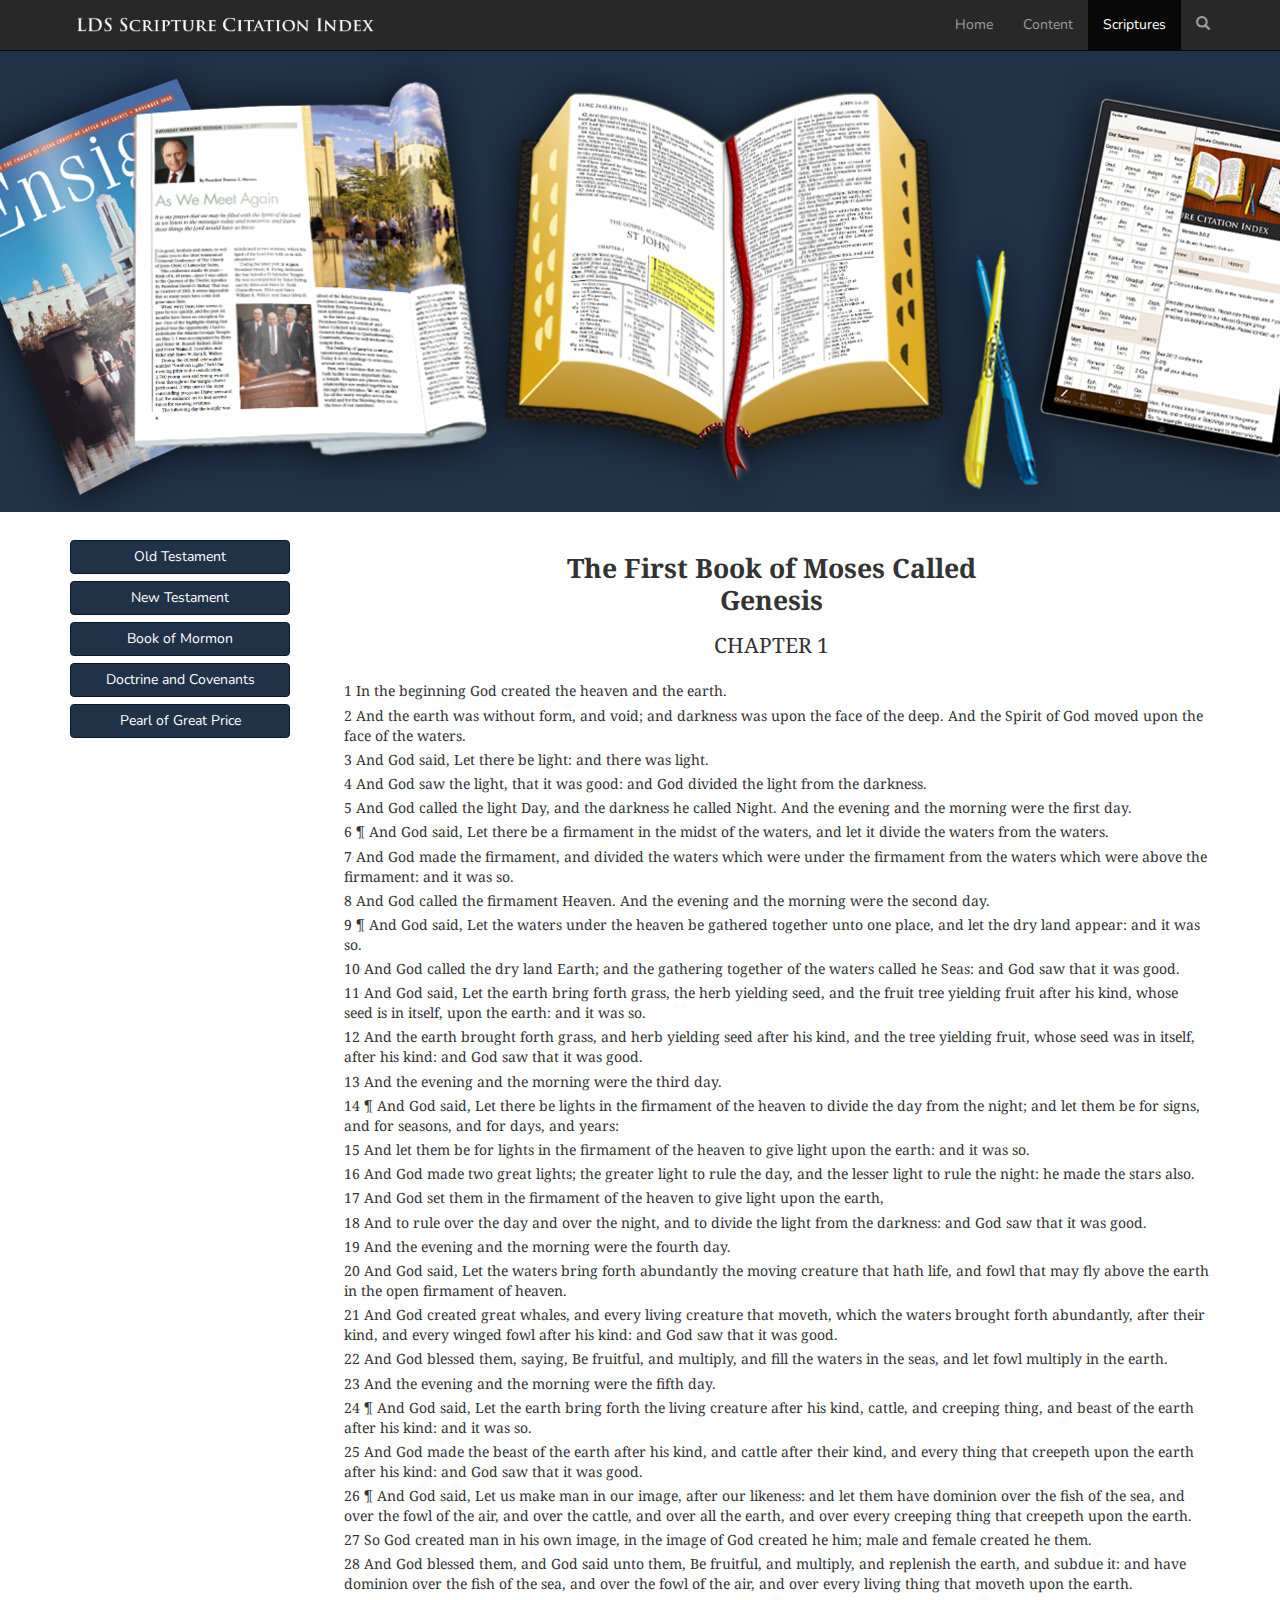
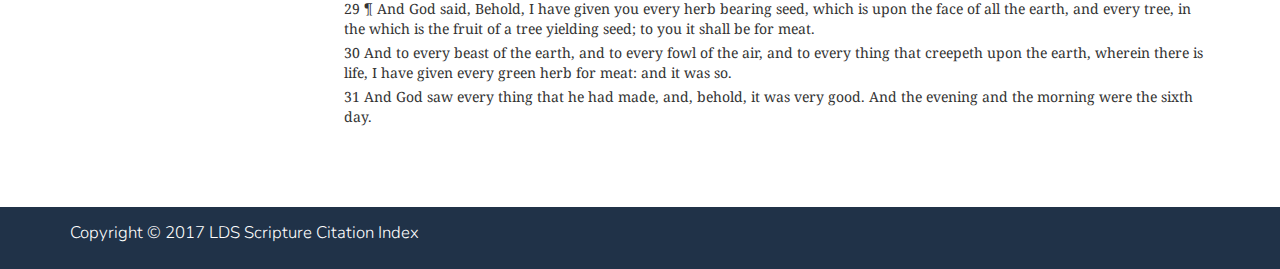
<file: scriptures.html>
<!DOCTYPE html>
<html>
  <head>
    <title>LDS Scripture Citation Index</title>
    <meta charset="utf-8">
    <meta name="viewport" content="initial-scale=1.0, minimum-scale=1.0, user-scalable=0">

    <!-- CSS -->
    <link rel="stylesheet" type="text/css" href="media/bootstrap/css/bootstrap.min.css" />
    <link rel="stylesheet" type="text/css" href="styles/base.css" />
    <link rel="stylesheet" type="text/css" href="styles/content-pages.css" />

    <!-- Fonts -->
    <link href="https://fonts.googleapis.com/css?family=Nunito:300,400,700" rel="stylesheet">
    <link href="https://fonts.googleapis.com/css?family=Droid+Serif" rel="stylesheet">

  </head>
  <body>

    <div class="navbar navbar-inverse navbar-fixed-top" id="mainNav">
      <div class="container">
        <div class="navbar-header">
          <button type="button" class="navbar-toggle" data-toggle="collapse" data-target=".navbar-collapse">
            <span class="sr-only">Toggle navigation</span>
            <span class="icon-bar"></span>
            <span class="icon-bar"></span>
            <span class="icon-bar"></span>
          </button>
          <a class="navbar-brand" href="index.html"><img id="navbarTitleImg" src="media/pics/CitationIndexTitle.png"></a>
        </div>
        <div class="collapse navbar-collapse navbar-ex1-collapse">
          <ul class="nav navbar-nav navbar-right">
            <li class=""><a href="index.html">Home</a></li>
            <li class=""><a href="content.html">Content</a></li>
            <li class="active"><a href="scriptures.html">Scriptures</a></li>
            <li class="">
              <a data-toggle="modal" href="search.html" data-target="#searchModal"><i class="glyphicon glyphicon-search"></i></a>
            </li>
          </ul>
        </div>
      </div>
    </div>

    <!-- Full-width Banner -->
    <div class="banner"></div>

    <div class="container">
      <div class="row">
        <div class="col-md-12">

          <div class="flex-container">

            <div class="toc-container">


              <btn class="btn btn-default volumetitle" data-toggle="collapse" data-target="#ot">Old Testament</btn>
              <ul class="volumecontents collapse" id="ot">
                <li><a href="javascript:void(0);" onclick="getScripture('?book=101&chapter=&verses=&jst=')">Genesis</a></li>
                <li><a href="javascript:void(0);" onclick="getScripture('?book=102&chapter=&verses=&jst=')">Exodus</a></li>
                <li><a href="javascript:void(0);" onclick="getScripture('?book=103&chapter=&verses=&jst=')">Leviticus</a></li>
                <li><a href="javascript:void(0);" onclick="getScripture('?book=104&chapter=&verses=&jst=')">Numbers</a></li>
                <li><a href="javascript:void(0);" onclick="getScripture('?book=105&chapter=&verses=&jst=')">Deut.</a></li>
                <li><a href="javascript:void(0);" onclick="getScripture('?book=106&chapter=&verses=&jst=')">Joshua</a></li>
                <li><a href="javascript:void(0);" onclick="getScripture('?book=107&chapter=&verses=&jst=')">Judges</a></li>
                <li><a href="javascript:void(0);" onclick="getScripture('?book=108&chapter=&verses=&jst=')">Ruth</a></li>
                <li><a href="javascript:void(0);" onclick="getScripture('?book=109&chapter=&verses=&jst=')">1 Samuel</a></li>
                <li><a href="javascript:void(0);" onclick="getScripture('?book=110&chapter=&verses=&jst=')">2 Samuel</a></li>
                <li><a href="javascript:void(0);" onclick="getScripture('?book=111&chapter=&verses=&jst=')">1 Kings</a></li>
                <li><a href="javascript:void(0);" onclick="getScripture('?book=112&chapter=&verses=&jst=')">2 Kings</a></li>
                <li><a href="javascript:void(0);" onclick="getScripture('?book=113&chapter=&verses=&jst=')">1 Chronicles</a></li>
                <li><a href="javascript:void(0);" onclick="getScripture('?book=114&chapter=&verses=&jst=')">2 Chronicles</a></li>
                <li><a href="javascript:void(0);" onclick="getScripture('?book=115&chapter=&verses=&jst=')">Ezra</a></li>
                <li><a href="javascript:void(0);" onclick="getScripture('?book=116&chapter=&verses=&jst=')">Nehemiah</a></li>
                <li><a href="javascript:void(0);" onclick="getScripture('?book=117&chapter=&verses=&jst=')">Esther</a></li>
                <li><a href="javascript:void(0);" onclick="getScripture('?book=118&chapter=&verses=&jst=')">Job</a></li>
                <li><a href="javascript:void(0);" onclick="getScripture('?book=119&chapter=&verses=&jst=')">Psalms</a></li>
                <li><a href="javascript:void(0);" onclick="getScripture('?book=120&chapter=&verses=&jst=')">Proverbs</a></li>
                <li><a href="javascript:void(0);" onclick="getScripture('?book=121&chapter=&verses=&jst=')">Ecclesiastes</a></li>
                <li><a href="javascript:void(0);" onclick="getScripture('?book=122&chapter=&verses=&jst=')">Song of Sol.</a></li>
                <li><a href="javascript:void(0);" onclick="getScripture('?book=123&chapter=&verses=&jst=')">Isaiah</a></li>
                <li><a href="javascript:void(0);" onclick="getScripture('?book=124&chapter=&verses=&jst=')">Jeremiah</a></li>
                <li><a href="javascript:void(0);" onclick="getScripture('?book=125&chapter=&verses=&jst=')">Lamentations</a></li>
                <li><a href="javascript:void(0);" onclick="getScripture('?book=126&chapter=&verses=&jst=')">Ezekiel</a></li>
                <li><a href="javascript:void(0);" onclick="getScripture('?book=127&chapter=&verses=&jst=')">Daniel</a></li>
                <li><a href="javascript:void(0);" onclick="getScripture('?book=128&chapter=&verses=&jst=')">Hosea</a></li>
                <li><a href="javascript:void(0);" onclick="getScripture('?book=129&chapter=&verses=&jst=')">Joel</a></li>
                <li><a href="javascript:void(0);" onclick="getScripture('?book=130&chapter=&verses=&jst=')">Amos</a></li>
                <li><a href="javascript:void(0);" onclick="getScripture('?book=131&chapter=&verses=&jst=')">Obadiah</a></li>
                <li><a href="javascript:void(0);" onclick="getScripture('?book=132&chapter=&verses=&jst=')">Jonah</a></li>
                <li><a href="javascript:void(0);" onclick="getScripture('?book=133&chapter=&verses=&jst=')">Micah</a></li>
                <li><a href="javascript:void(0);" onclick="getScripture('?book=134&chapter=&verses=&jst=')">Nahum</a></li>
                <li><a href="javascript:void(0);" onclick="getScripture('?book=135&chapter=&verses=&jst=')">Habakkuk</a></li>
                <li><a href="javascript:void(0);" onclick="getScripture('?book=136&chapter=&verses=&jst=')">Zephaniah</a></li>
                <li><a href="javascript:void(0);" onclick="getScripture('?book=137&chapter=&verses=&jst=')">Haggai</a></li>
                <li><a href="javascript:void(0);" onclick="getScripture('?book=138&chapter=&verses=&jst=')">Zechariah</a></li>
                <li><a href="javascript:void(0);" onclick="getScripture('?book=139&chapter=&verses=&jst=')">Malachi</a></li>
              </ul>


              <btn class="btn btn-default volumetitle" data-toggle="collapse" data-target="#nt">New Testament</btn>
              <ul class="volumecontents collapse" id="nt">
                <li><a href="javascript:void(0);" onclick="getScripture('?book=140&chapter=&verses=&jst=')">Matthew</a></li>
                <li><a href="javascript:void(0);" onclick="getScripture('?book=141&chapter=&verses=&jst=')">Mark</a></li>
                <li><a href="javascript:void(0);" onclick="getScripture('?book=142&chapter=&verses=&jst=')">Luke</a></li>
                <li><a href="javascript:void(0);" onclick="getScripture('?book=143&chapter=&verses=&jst=')">John</a></li>
                <li><a href="javascript:void(0);" onclick="getScripture('?book=144&chapter=&verses=&jst=')">Acts</a></li>
                <li><a href="javascript:void(0);" onclick="getScripture('?book=145&chapter=&verses=&jst=')">Romans</a></li>
                <li><a href="javascript:void(0);" onclick="getScripture('?book=146&chapter=&verses=&jst=')">1 Corinthians</a></li>
                <li><a href="javascript:void(0);" onclick="getScripture('?book=147&chapter=&verses=&jst=')">2 Corinthians</a></li>
                <li><a href="javascript:void(0);" onclick="getScripture('?book=148&chapter=&verses=&jst=')">Galatians</a></li>
                <li><a href="javascript:void(0);" onclick="getScripture('?book=149&chapter=&verses=&jst=')">Ephesians</a></li>
                <li><a href="javascript:void(0);" onclick="getScripture('?book=150&chapter=&verses=&jst=')">Philippians</a></li>
                <li><a href="javascript:void(0);" onclick="getScripture('?book=151&chapter=&verses=&jst=')">Colossians</a></li>
                <li><a href="javascript:void(0);" onclick="getScripture('?book=152&chapter=&verses=&jst=')">1 Thessalonians</a></li>
                <li><a href="javascript:void(0);" onclick="getScripture('?book=153&chapter=&verses=&jst=')">2 Thessalonians</a></li>
                <li><a href="javascript:void(0);" onclick="getScripture('?book=154&chapter=&verses=&jst=')">1 Timothy</a></li>
                <li><a href="javascript:void(0);" onclick="getScripture('?book=155&chapter=&verses=&jst=')">2 Timothy</a></li>
                <li><a href="javascript:void(0);" onclick="getScripture('?book=156&chapter=&verses=&jst=')">Titus</a></li>
                <li><a href="javascript:void(0);" onclick="getScripture('?book=157&chapter=&verses=&jst=')">Philemon</a></li>
                <li><a href="javascript:void(0);" onclick="getScripture('?book=158&chapter=&verses=&jst=')">Hebrews</a></li>
                <li><a href="javascript:void(0);" onclick="getScripture('?book=159&chapter=&verses=&jst=')">James</a></li>
                <li><a href="javascript:void(0);" onclick="getScripture('?book=160&chapter=&verses=&jst=')">1 Peter</a></li>
                <li><a href="javascript:void(0);" onclick="getScripture('?book=161&chapter=&verses=&jst=')">2 Peter</a></li>
                <li><a href="javascript:void(0);" onclick="getScripture('?book=162&chapter=&verses=&jst=')">1 John</a></li>
                <li><a href="javascript:void(0);" onclick="getScripture('?book=163&chapter=&verses=&jst=')">2 John</a></li>
                <li><a href="javascript:void(0);" onclick="getScripture('?book=164&chapter=&verses=&jst=')">3 John</a></li>
                <li><a href="javascript:void(0);" onclick="getScripture('?book=165&chapter=&verses=&jst=')">Jude</a></li>
                <li><a href="javascript:void(0);" onclick="getScripture('?book=166&chapter=&verses=&jst=')">Revelation</a></li>
              </ul>

              <btn class="btn btn-default volumetitle" data-toggle="collapse" data-target="#bofm">Book of Mormon</btn>
              <ul class="volumecontents collapse" id="bofm">
                <li><a href="javascript:void(0);" onclick="getScripture('?book=201&chapter=0&verses=&jst=')">Title Page</a></li>
                <li><a href="javascript:void(0);" onclick="getScripture('?book=202&chapter=0&verses=&jst=')">Introduction</a></li>
                <li><a href="javascript:void(0);" onclick="getScripture('?book=203&chapter=0&verses=&jst=')">Three Witnesses</a></li>
                <li><a href="javascript:void(0);" onclick="getScripture('?book=204&chapter=0&verses=&jst=')">Eight Witnesses</a></li>
                <li><a href="javascript:void(0);" onclick="getScripture('?book=205&chapter=&verses=&jst=')">1 Nephi</a></li>
                <li><a href="javascript:void(0);" onclick="getScripture('?book=206&chapter=&verses=&jst=')">2 Nephi</a></li>
                <li><a href="javascript:void(0);" onclick="getScripture('?book=207&chapter=&verses=&jst=')">Jacob</a></li>
                <li><a href="javascript:void(0);" onclick="getScripture('?book=208&chapter=&verses=&jst=')">Enos</a></li>
                <li><a href="javascript:void(0);" onclick="getScripture('?book=209&chapter=&verses=&jst=')">Jarom</a></li>
                <li><a href="javascript:void(0);" onclick="getScripture('?book=210&chapter=&verses=&jst=')">Omni</a></li>
                <li><a href="javascript:void(0);" onclick="getScripture('?book=211&chapter=&verses=&jst=')">Words of Morm.</a></li>
                <li><a href="javascript:void(0);" onclick="getScripture('?book=212&chapter=&verses=&jst=')">Mosiah</a></li>
                <li><a href="javascript:void(0);" onclick="getScripture('?book=213&chapter=&verses=&jst=')">Alma</a></li>
                <li><a href="javascript:void(0);" onclick="getScripture('?book=214&chapter=&verses=&jst=')">Helaman</a></li>
                <li><a href="javascript:void(0);" onclick="getScripture('?book=215&chapter=&verses=&jst=')">3 Nephi</a></li>
                <li><a href="javascript:void(0);" onclick="getScripture('?book=216&chapter=&verses=&jst=')">4 Nephi</a></li>
                <li><a href="javascript:void(0);" onclick="getScripture('?book=217&chapter=&verses=&jst=')">Mormon</a></li>
                <li><a href="javascript:void(0);" onclick="getScripture('?book=218&chapter=&verses=&jst=')">Ether</a></li>
                <li><a href="javascript:void(0);" onclick="getScripture('?book=219&chapter=&verses=&jst=')">Moroni</a></li>
              </ul>

              <btn class="btn btn-default volumetitle" data-toggle="collapse" data-target="#dc">Doctrine and Covenants</btn>
              <ul class="volumecontents collapse" id="dc">
                <li><a href="javascript:void(0);" onclick="getScripture('?book=301&chapter=0&verses=&jst=')">Introduction</a></li>
                <li><a href="javascript:void(0);" onclick="getScripture('?book=302&chapter=&verses=&jst=')">Sections</a></li>
                <li><a href="javascript:void(0);" onclick="getScripture('?book=303&chapter=&verses=&jst=')">Official Decl.</a></li>
              </ul>


              <btn class="btn btn-default volumetitle" data-toggle="collapse" data-target="#pgp">Pearl of Great Price</btn>
              <ul class="volumecontents collapse" id="pgp">
                <li><a href="javascript:void(0);" onclick="getScripture('?book=401&chapter=&verses=&jst=')">Moses</a></li>
                <li><a href="javascript:void(0);" onclick="getScripture('?book=402&chapter=&verses=&jst=')">Abraham</a></li>
                <li><a href="javascript:void(0);" onclick="getScripture('?book=403&chapter=&verses=&jst=')">Facsimiles</a></li>
                <li><a href="javascript:void(0);" onclick="getScripture('?book=404&chapter=&verses=&jst=')">JS&mdash;Matthew</a></li>
                <li><a href="javascript:void(0);" onclick="getScripture('?book=405&chapter=&verses=&jst=')">JS&mdash;History</a></li>
                <li><a href="javascript:void(0);" onclick="getScripture('?book=406&chapter=&verses=&jst=')">Articles of Faith</a></li>
              </ul>


            </div><!-- End TOC Content -->

            <div class="scripture-container">

              <div class="chapterheading text-center">The First Book of Moses Called<br><b class="big">Genesis</b></div>
              <div class="navheading text-center">CHAPTER 1</div>
              <ul class="versesblock">
                <li id="gen_1.1" class=""><span class="verse">1</span> In the beginning God created the heaven and the earth.</li>
                <li id="gen_1.2" class=""><span class="verse">2</span> And the earth was without form, and void; and darkness was upon the face of the deep.  And the Spirit of God moved upon the face of the waters.</li>
                <li id="gen_1.3" class=""><span class="verse">3</span> And God said, Let there be light: and there was light.</li>
                <li id="gen_1.4" class=""><span class="verse">4</span> And God saw the light, that it was good: and God divided the light from the darkness.</li>
                <li id="gen_1.5" class=""><span class="verse">5</span> And God called the light Day, and the darkness he called Night.  And the evening and the morning were the first day.</li>
                <li id="gen_1.6" class=""><span class="verse">6</span> ¶ And God said, Let there be a firmament in the midst of the waters, and let it divide the waters from the waters.</li>
                <li id="gen_1.7" class=""><span class="verse">7</span> And God made the firmament, and divided the waters which were under the firmament from the waters which were above the firmament: and it was so.</li>
                <li id="gen_1.8" class=""><span class="verse">8</span> And God called the firmament Heaven.  And the evening and the morning were the second day.</li>
                <li id="gen_1.9" class=""><span class="verse">9</span> ¶ And God said, Let the waters under the heaven be gathered together unto one place, and let the dry land appear: and it was so.</li>
                <li id="gen_1.10" class=""><span class="verse">10</span> And God called the dry land Earth; and the gathering together of the waters called he Seas: and God saw that it was good.</li>
                <li id="gen_1.11" class=""><span class="verse">11</span> And God said, Let the earth bring forth grass, the herb yielding seed, and the fruit tree yielding fruit after his kind, whose seed is in itself, upon the earth: and it was so.</li>
                <li id="gen_1.12" class=""><span class="verse">12</span> And the earth brought forth grass, and herb yielding seed after his kind, and the tree yielding fruit, whose seed was in itself, after his kind: and God saw that it was good.</li>
                <li id="gen_1.13" class=""><span class="verse">13</span> And the evening and the morning were the third day.</li>
                <li id="gen_1.14" class=""><span class="verse">14</span> ¶ And God said, Let there be lights in the firmament of the heaven to divide the day from the night; and let them be for signs, and for seasons, and for days, and years:</li>
                <li id="gen_1.15" class=""><span class="verse">15</span> And let them be for lights in the firmament of the heaven to give light upon the earth: and it was so.</li>
                <li id="gen_1.16" class=""><span class="verse">16</span> And God made two great lights; the greater light to rule the day, and the lesser light to rule the night: he made the stars also.</li>
                <li id="gen_1.17" class=""><span class="verse">17</span> And God set them in the firmament of the heaven to give light upon the earth,</li>
                <li id="gen_1.18" class=""><span class="verse">18</span> And to rule over the day and over the night, and to divide the light from the darkness: and God saw that it was good.</li>
                <li id="gen_1.19" class=""><span class="verse">19</span> And the evening and the morning were the fourth day.</li>
                <li id="gen_1.20" class=""><span class="verse">20</span> And God said, Let the waters bring forth abundantly the moving creature that hath life, and fowl that may fly above the earth in the open firmament of heaven.</li>
                <li id="gen_1.21" class=""><span class="verse">21</span> And God created great whales, and every living creature that moveth, which the waters brought forth abundantly, after their kind, and every winged fowl after his kind: and God saw that it was good.</li>
                <li id="gen_1.22" class=""><span class="verse">22</span> And God blessed them, saying, Be fruitful, and multiply, and fill the waters in the seas, and let fowl multiply in the earth.</li>
                <li id="gen_1.23" class=""><span class="verse">23</span> And the evening and the morning were the fifth day.</li>
                <li id="gen_1.24" class=""><span class="verse">24</span> ¶ And God said, Let the earth bring forth the living creature after his kind, cattle, and creeping thing, and beast of the earth after his kind: and it was so.</li>
                <li id="gen_1.25" class=""><span class="verse">25</span> And God made the beast of the earth after his kind, and cattle after their kind, and every thing that creepeth upon the earth after his kind: and God saw that it was good.</li>
                <li id="gen_1.26" class=""><span class="verse">26</span> ¶ And God said, Let us make man in our image, after our likeness: and let them have dominion over the fish of the sea, and over the fowl of the air, and over the cattle, and over all the earth, and over every creeping thing that creepeth upon the earth.</li>
                <li id="gen_1.27" class=""><span class="verse">27</span> So God created man in his own image, in the image of God created he him; male and female created he them.</li>
                <li id="gen_1.28" class=""><span class="verse">28</span> And God blessed them, and God said unto them, Be fruitful, and multiply, and replenish the earth, and subdue it: and have dominion over the fish of the sea, and over the fowl of the air, and over every living thing that moveth upon the earth.</li>
                <li id="gen_1.29" class=""><span class="verse">29</span> ¶ And God said, Behold, I have given you every herb bearing seed, which is upon the face of all the earth, and every tree, in the which is the fruit of a tree yielding seed; to you it shall be for meat.</li>
                <li id="gen_1.30" class=""><span class="verse">30</span> And to every beast of the earth, and to every fowl of the air, and to every thing that creepeth upon the earth, wherein there is life, I have given every green herb for meat: and it was so.</li>
                <li id="gen_1.31" class=""><span class="verse">31</span> And God saw every thing that he had made, and, behold, it was very good.  And the evening and the morning were the sixth day.</li>
              </ul>

            </div><!-- /scripture-container -->

          </div><!-- /flex-container -->

        </div><!-- /col-md-12 -->
      </div><!-- /row -->
    </div><!-- /container -->

    <footer class="footer">
      <div class="container">
        <div class="row">
          <div class="col-md-12">
            <p>Copyright &copy; 2017 LDS Scripture Citation Index</p>
          </div>
        </div>
      </div>
    </footer>

    <!-- Search Modal -->
    <div class="modal fade" id="searchModal" tabindex="-1" role="dialog" aria-labelledby="searchModalLabel" aria-hidden="true">
      <div class="modal-dialog">
        <div class="modal-content text-center style="padding-top:2em;"">
          <div class="modal-header">
            <button type="button" class="close" data-dismiss="modal" aria-hidden="true">&times;</button>
            <h4 class="modal-title">Search</h4>
          </div>
          <div class="modal-body">
          </div>
        </div>
      </div>
    </div>

    <!-- JS -->
    <script src="http://ajax.googleapis.com/ajax/libs/jquery/1.9.1/jquery.min.js"></script>
    <script src="media/bootstrap/js/bootstrap.min.js"></script>

  </body>
</html>
</file>
<file: styles/base.css>
body {
  margin-top: 50px;
  font-family: 'Nunito', sans-serif;
}

p {
  font-size: 1.2em;
  font-weight: 300;
}

h2 {
  color: #203248;
  margin-top: 1.5em;
}

.footer {
  background-color: #203248;
  color:white;
  margin-top:5em;
  padding: 1em 0;
}

.version-heading {
  margin: 0;
  margin-top: 1em;
  font-weight:300;
}

.btn-default {
  background-color: #203248;
  color:white;
  border-color: #07192F;
  margin-bottom: 0.5em;
}

.btn-default:hover {
  background-color: #53657B;
  color:white;
}

.author-heading {
  font-weight:300;
  color: #203248;

}

.table {
  margin: 2em 0;
}

#navbarTitleImg {
  height: 1.5em;
  margin-top: -0.25em;
}

.navbar-inverse {
  background-color: #282828;
}

.banner {
  background-color:#203248;
  /*background-image: url("../media/pics/wood-768.png");*/
  background-image: url("../media/pics/Banner-703.png");
  background-size: cover;
  background-position: center;
  min-height:33em;
  width: auto;
  width: 100%;
}

@media(max-width:768px;){
  .banner{
    display: none;
  }
}

.modal-content {
  padding: 2em;
}
</file>
<file: styles/content-pages.css>
.flex-container {
  display: flex;
  flex-direction: row;
  padding-top:2em;
}

@media (max-width: 768px){
  .flex-container {
    flex-direction: column;
  }
}

@media (min-width: 768px){
  .content-container, .scripture-container {
    padding-left: 3em;
  }
}

.toc-container {
  order: 1;
  min-width: 220px;
}

.content-container, .scripture-container {
  font-family: 'Droid Serif', serif;
  order: 2;
}

ul.versesblock li {
  position: relative;
  display: block;
  margin-bottom: .3em;
  margin-left:-2em;
}

div.chapterheading {
  font-size: 1.9em;
  font-weight: bold;
  padding: .5em;
  line-height: 1.2;
}

div.navheading {
  font-size: 1.5em;
  margin-bottom: 1em;
}

.volumetitle {
  display:block;
}

ul.volumecontents li {
  margin-left: -1.5em;
}

#talkPhoto {
  padding: 1px;
  background-color: white;
  border: 1px solid #9ea0a2;
  box-shadow: 2px 4px 13px #bbb;
  margin-bottom: 1em;
}

p.intro {
  font-size: 0.9em;
}
</file>
